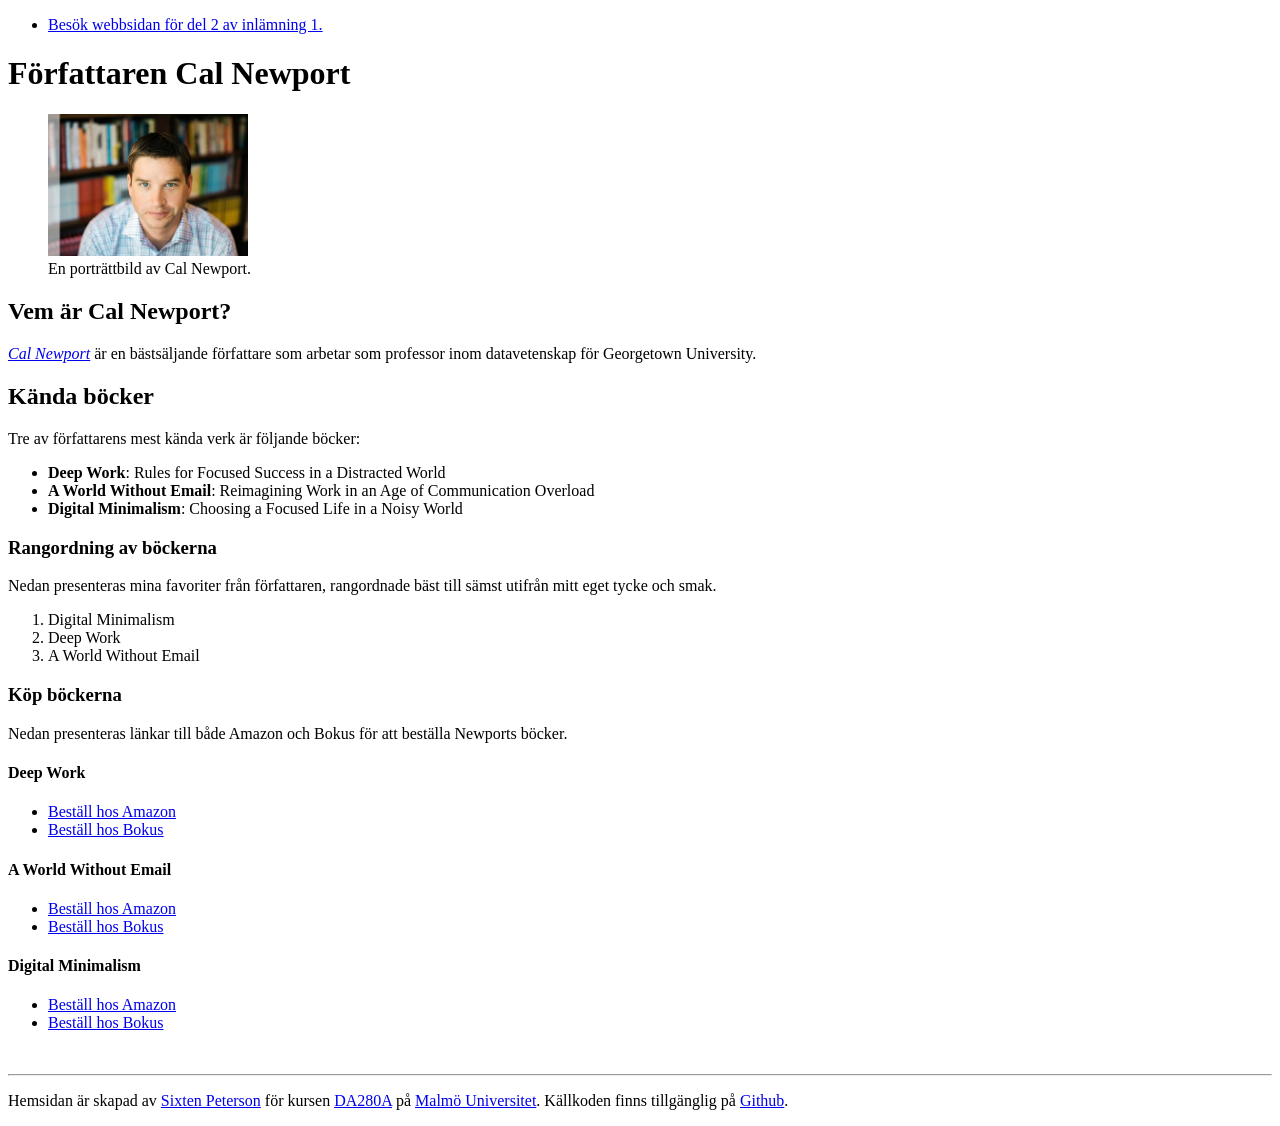
<file: Graded assignments/Assignment_1/index.html>
<!doctype html>
<html lang="sv"> <!-- Sätter språket till svenska för webbsidan, dels för validatorn och dels för tillgängligheten -->
    <head>
        <meta charset="UTF-8"> <!-- Specificerar kodningen till UTF-8, vilket ger stöd för bokstäver såsom Å, Ä, Ö och andra tecken.-->
        <meta name="viewport" content="width=device-width, initial-scale=1"> <!-- Här för responsivitet -->
        <title>DA280A - Inlämning 1, del 1</title> <!-- Specificerar titeln för webbsidan -->
    </head>
    <body>
        <nav id="huvudnavigation"> <!-- Mycket enkelt nav-element i syfte att öka tillgängligheten på webbsidan -->
            <ul> <!-- Simpel unordered list -->
                <li><a href="del2.html">Besök webbsidan för del 2 av inlämning 1.</a></li> <!-- Länk till del två av inlämningsuppgiften -->
            </ul>
        </nav>

        <h1>Författaren Cal Newport</h1> <!-- Webbsidans huvudrubrik, det får bara finnas ett h1-element -->
        <figure> <!-- Jag valde att nyttja figure-elementet för att lägga till en bildtext då det ökar tillgängligheten på webbsidan. -->
            <img width="200" src="assets/images/cal_newport.jpg" alt="Cal Newport ser dig djupt in i själen, bakom honom skymtas en bokhylla fylld med böcker."> <!-- Även om det inte är det bästa värdet på alt-attributet ökar det tillgängligheten. Width-attributet har fått ett värde för att minska på storleken av bilden. -->
            <figcaption>En porträttbild av Cal Newport.</figcaption> <!-- Bildtext -->
        </figure>

        <h2>Vem är Cal Newport?</h2> <!-- Underrubrik -->
        <p><a href="https://calnewport.com/"><em>Cal Newport</em></a> är en bästsäljande författare som arbetar som professor inom datavetenskap för Georgetown University.</p> <!-- Kort beskrivning av författaren -->

        <h2>Kända böcker</h2> <!-- Underrubrik -->
        <!-- Nedan listas några av författarens populära verk, där boktiteln är på engelska justeras lang-attributet med ett värde på "en" för ökad tillgänglighet. -->
        <p>Tre av författarens mest kända verk är följande böcker:</p>
        <ul>
            <li lang="en"><strong>Deep Work</strong>: Rules for Focused Success in a Distracted World</li>
            <li lang="en"><strong>A World Without Email</strong>: Reimagining Work in an Age of Communication Overload</li>
            <li lang="en"><strong>Digital Minimalism</strong>: Choosing a Focused Life in a Noisy World</li>
        </ul>

        <h3>Rangordning av böckerna</h3> <!-- Djupare nivå av underrubrik. -->
        <!-- Nedan presenteras min rangordning ab böckerna med hjälp av en ordered list för att tydligt visa vilken position böckerna hamnar på. Även här justeras lang-attributet. -->
        <p>Nedan presenteras mina favoriter från författaren, rangordnade bäst till sämst utifrån mitt eget tycke och smak.</p>
        <ol>
            <li><span lang="en">Digital Minimalism</span></li>
            <li><span lang="en">Deep Work</span></li>
            <li><span lang="en">A World Without Email</span></li>
        </ol>

        <h3>Köp böckerna</h3> <!-- Ytterligare en djupare nivå av underrubrik. -->
        <p>Nedan presenteras länkar till både Amazon och Bokus för att beställa Newports böcker.</p>

        <h4 lang="en">Deep Work</h4> <!-- Samma princip som den tidigare koden. -->
        <ul>
            <li><a href="https://www.amazon.se/-/en/Deep-Work-Focused-Success-Distracted/dp/0349411905">Beställ hos Amazon</a></li>
            <li><a href="https://www.bokus.com/bok/9780349411903/deep-work/">Beställ hos Bokus</a></li>
        </ul>

        <h4 lang="en">A World Without Email</h4>
        <ul>
            <li><a href="https://www.amazon.se/-/en/World-Without-Email-Reimagining-Communication/dp/0593332601">Beställ hos Amazon</a></li>
            <li><a href="https://www.bokus.com/bok/9780241341414/world-without-email/">Beställ hos Bokus</a></li>
        </ul>

        <h4 lang="en">Digital Minimalism</h4>
        <ul>
            <li><a href="https://www.amazon.se/-/en/Digital-Minimalism-Choosing-Focused-Noisy/dp/0241453577">Beställ hos Amazon</a></li>
            <li><a href="https://www.bokus.com/bok/9780241453575/digital-minimalism/">Beställ hos Bokus</a></li>
        </ul>

        <!-- En enkel footer -->
        <br> <!-- Lite white space utan att använda CSS -->
        <hr> <!-- Drar ett streck mellan innehåll, bör kanske egentligen göras med CSS då det enbart är i dekorativt syfte - men det får vänta tills CSS introduceras i kursen -->
        <footer>
            <p>Hemsidan är skapad av <a href="https://snicon.rip">Sixten Peterson</a> för kursen <a href="https://mau.se/sok-utbildning/kurser/DA280A">DA280A</a> på
                <a href="https://mau.se/">Malmö Universitet</a>. Källkoden finns tillgänglig på <a href="https://github.com/Snicon/DA280A_Web-Development-I">Github</a>.</p>
        </footer>
    </body>
</html>
</file>
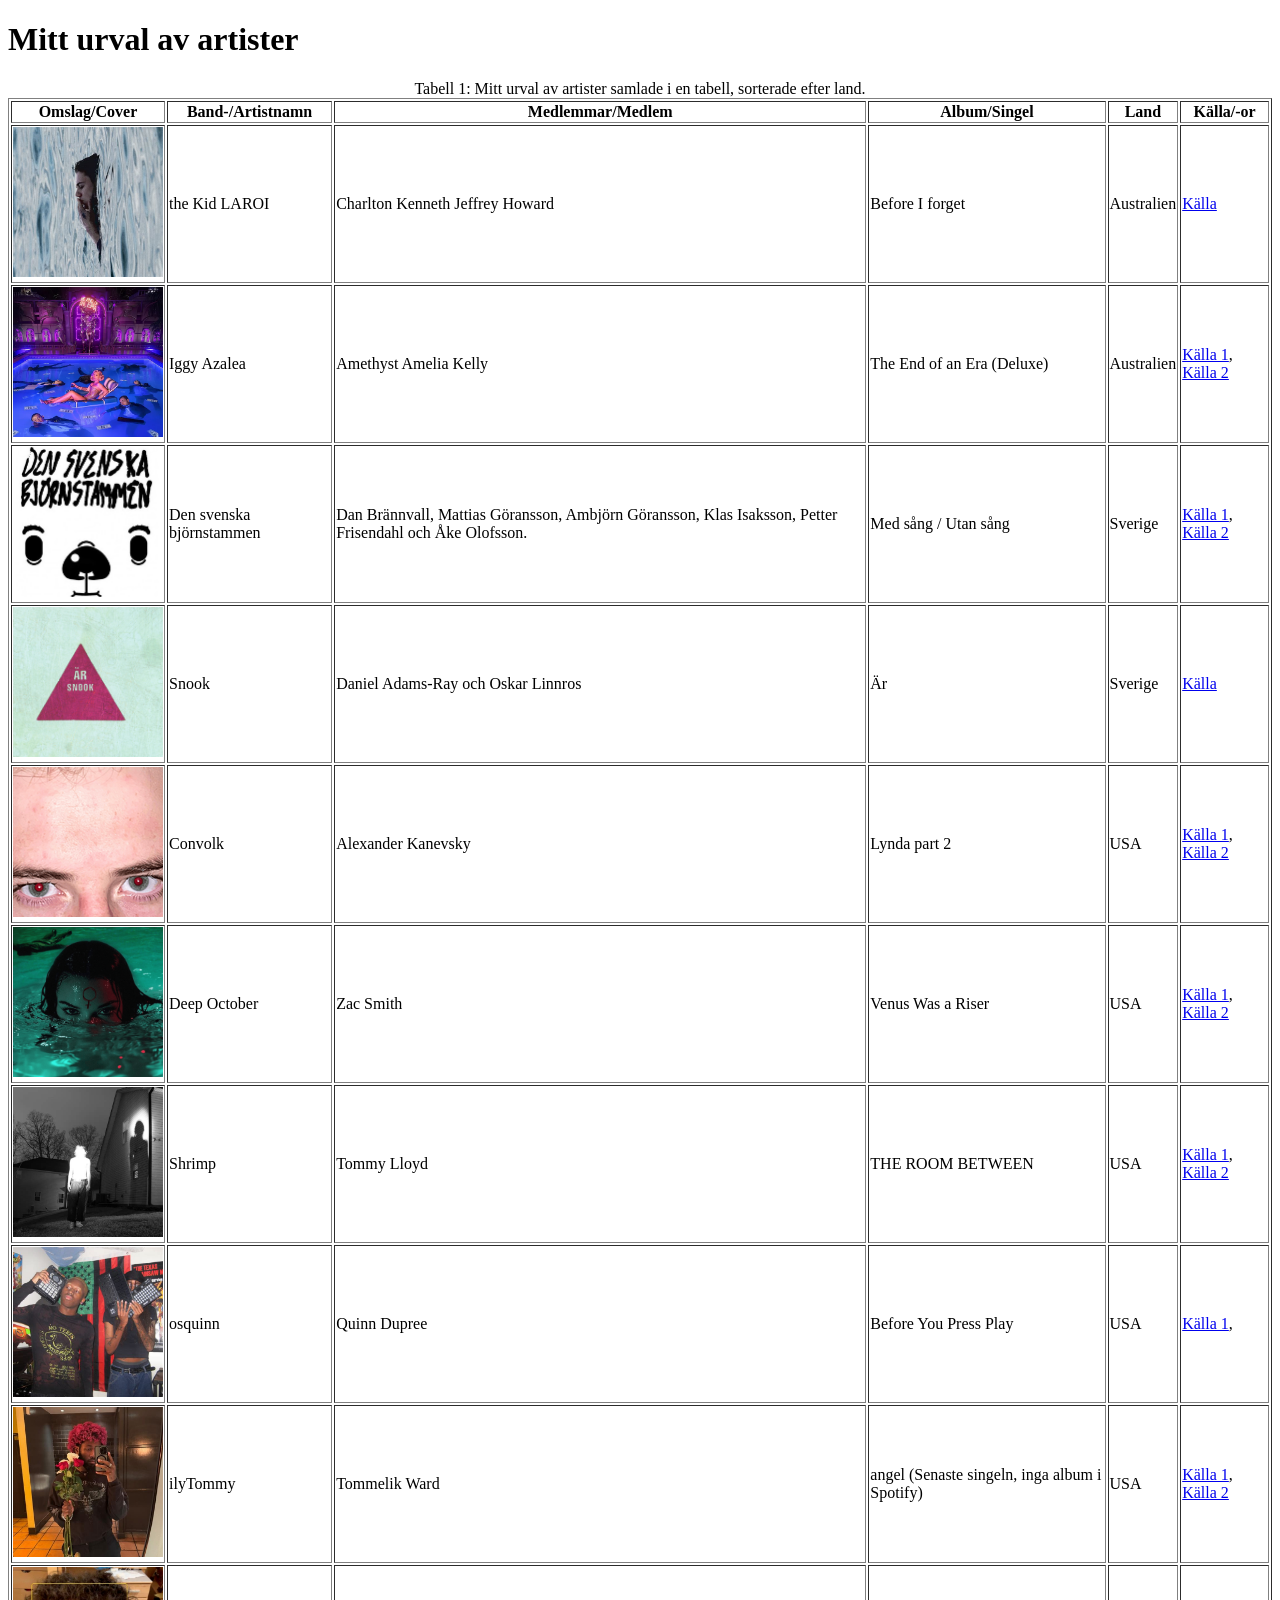
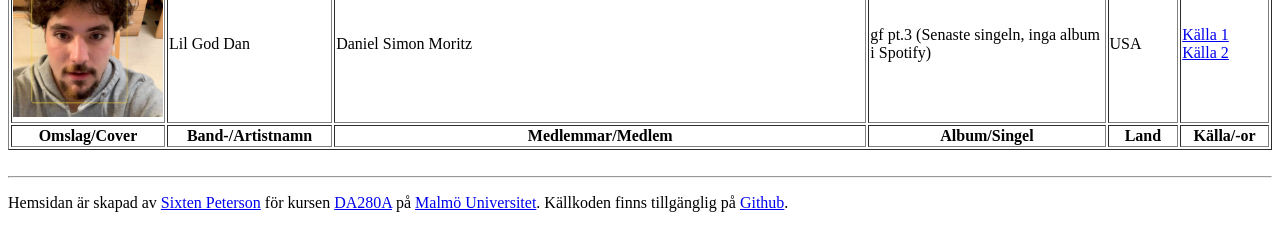
<file: Graded assignments/Assignment_2/index.html>
<!DOCTYPE html>
<html lang="sv"> <!-- Sätter språket till svenska för webbsidan, dels för validatorn och dels för tillgängligheten -->
    <head>
        <meta charset="UTF-8"> <!-- Specificerar kodningen till UTF-8, vilket ger stöd för bokstäver såsom Å, Ä, Ö och andra tecken.-->
        <meta name="viewport" content="width=device-width, initial-scale=1"> <!-- Här för responsivitet -->
        <title>DA280A - Inlämning 2</title> <!-- Specificerar titeln för webbsidan -->
    </head>
    <body>
        <h1>Mitt urval av artister</h1> <!-- Sidans huvudrubrik -->

        <table border="1"> <!-- Sätter border, deprecated men använder inte någon CSS eftersom vi inte gått igenom det ännu. Ger en varning i validatorn men ses icke som ett fel, hoppas det är okej i rättningen då jag inte förstår hur vi ska uppnå resultatet i exempelbilden utan border-attributet eller CSS (som vi ännu inte gått igenom). -->
            <caption> <!-- Tabellcaption, beskriver tabellen mycket kort. -->
                Tabell 1: Mitt urval av artister samlade i en tabell, sorterade efter land.
            </caption>
            <thead> <!-- Tabellhuvud -->
                <tr> <!-- Tabellrad -->
                    <th>Omslag/Cover</th> <!-- Tabellhuvudcell, till följd av att den ligger innanför ett tr-element som ligger innanför ett thead-element hamnar denna cell i en rad i tabellhuvudet -->
                    <th>Band-/Artistnamn</th>
                    <th>Medlemmar/Medlem</th>
                    <th>Album/Singel</th>
                    <th>Land</th>
                    <th>Källa/-or</th>
                </tr> <!-- Stänger tabellrad -->
            </thead> <!-- Stänger tabellhuvud -->
            <tbody> <!-- Här börjar "kroppen" på tabellen, alla rader (tr-element) innanför detta element blir alltså en rad i tabellen-->
                <tr> <!-- Tabellrad -->
                    <td> <!-- Tabelldatacell -->
                        <img width="150" src="assets/images/before_i_forget.jpg" alt="Omslagsbild där ett ansikte sticker upp ovanför en vattenyta."> <!-- Omslagsbild/Cover -->
                    </td> <!-- Stänger tabelldatacell -->
                    <td>the Kid LAROI</td> <!-- Artistnamn -->
                    <td>Charlton Kenneth Jeffrey Howard</td> <!-- Medlemmar/Medlem (artistens riktiga namn) -->
                    <td>Before I forget</td> <!-- Album -->
                    <td>Australien</td> <!-- Land -->
                    <td>
                        <a href="https://en.wikipedia.org/wiki/The_Kid_Laroi">Källa</a> <!-- Källa i form av en eller flera länkar -->
                    </td>
                </tr> <!-- Stänger tabellrad -->
                <tr> <!-- Samma princip gäller för övriga tabellrader i kroppen, för referens se kommentarerna i första tabellraden i tabellkroppen. -->
                    <td><img width="150" src="assets/images/the_end_of_an_era_deluxe.jpg" alt="Omslagsbild där artisten Iggy Azalea sitter i en flytstol mitt i en pool."></td>
                    <td>Iggy Azalea</td>
                    <td>Amethyst Amelia Kelly</td>
                    <td>The End of an Era (Deluxe)</td>
                    <td>Australien</td>
                    <td>
                        <p>
                            <a href="https://open.spotify.com/artist/5yG7ZAZafVaAlMTeBybKAL?si=CCg-rvGjQMevq9-20qW3Aw">Källa 1</a>,
                            <a href="https://sv.wikipedia.org/wiki/Iggy_Azalea">Källa 2</a>
                        </p>
                    </td>
                </tr>
                <tr> <!-- Samma princip gäller för övriga tabellrader i kroppen, för referens se kommentarerna i första tabellraden i tabellkroppen. -->
                    <td><img width="150" src="assets/images/den_svenska_bjornstammen.jpg" alt="Svartvit omslagsbild bestående av en björns nos, mun och ögon."></td>
                    <td>Den svenska björnstammen</td>
                    <td>Dan Brännvall, Mattias Göransson, Ambjörn Göransson, Klas Isaksson, Petter Frisendahl och Åke Olofsson.</td>
                    <td>Med sång / Utan sång</td>
                    <td>Sverige</td>
                    <td>
                        <p>
                            <a href="https://sv.wikipedia.org/wiki/Den_Svenska_Bj%C3%B6rnstammen">Källa 1</a>,
                            <a href="https://open.spotify.com/artist/0NyrvUybTePmsuED5vZi4G?si=L-iPP_-mSQGHDAu_snZyIw">Källa 2</a>
                        </p>
                    </td>
                </tr>
                <tr> <!-- Samma princip gäller för övriga tabellrader i kroppen, för referens se kommentarerna i första tabellraden i tabellkroppen. -->
                    <td><img width="150" src="assets/images/ar_snook.gif" alt="Omslagsbild bestående av vit texturerad bakgrund med en rosa pyramid i mitten. I pyramiden står texten 'ÄR SNOOK'."></td>
                    <td>Snook</td>
                    <td>Daniel Adams-Ray och Oskar Linnros</td>
                    <td>Är</td>
                    <td>Sverige</td>
                    <td><a href="https://open.spotify.com/artist/79tTZzeIjEwOE6JMHG5eBS?si=yoSX_XGcT-iPynM7OJBm3A">Källa</a></td>
                </tr>
                <tr> <!-- Samma princip gäller för övriga tabellrader i kroppen, för referens se kommentarerna i första tabellraden i tabellkroppen. -->
                    <td><img width="150" src="assets/images/lynda_part2.png" alt="Omslagsbild där artisten Convolk visar sin panna samt röda pupiller och blå ögon."></td>
                    <td>Convolk</td>
                    <td>Alexander Kanevsky</td>
                    <td>Lynda part 2</td>
                    <td>USA</td>
                    <td>
                        <p>
                            <a href="https://genius.com/11258683">Källa 1</a>,
                            <a href="https://open.spotify.com/artist/3ddT1Q3KQAm1G7UcIfz5KJ?si=I0P9_Uo9QCeVaDwjhUyQuw">Källa 2</a>
                        </p>
                    </td>
                </tr>
                <tr> <!-- Samma princip gäller för övriga tabellrader i kroppen, för referens se kommentarerna i första tabellraden i tabellkroppen. -->
                    <td><img width="150" src="assets/images/venus_was_a_riser.jpg" alt="Omslagsbild, i mitten av bilden sticker ett kvinnligt huvud upp över en vattenyta, i bakgrunden skymtas en livlös kropp med magen och ansiktet ner i vattnet."></td>
                    <td>Deep October</td>
                    <td>Zac Smith</td>
                    <td>Venus Was a Riser</td>
                    <td>USA</td>
                    <td>
                        <p>
                            <a href="https://genius.com/14445733">Källa 1</a>,
                            <a href="https://open.spotify.com/artist/0nYshUSXrbGoxvSDo03JMc?si=dl5ITSDMSLiJkqknd_eAzA">Källa 2</a>
                        </p>
                    </td>
                </tr>
                <tr> <!-- Samma princip gäller för övriga tabellrader i kroppen, för referens se kommentarerna i första tabellraden i tabellkroppen. -->
                    <td><img width="150" src="assets/images/the_room_between.gif" alt="Svartvit omslagsbild, i mitten av bilden står en man i bar överkropp. En strålkastare riktad mot mannen skapar en skugga mot en husvägg till höger om mannen."></td>
                    <td>Shrimp</td>
                    <td>Tommy Lloyd</td>
                    <td>THE ROOM BETWEEN</td>
                    <td>USA</td>
                    <td>
                        <p>
                            <a href="https://undergroundunderdogs.com/2019/07/06/shrimp-artist-profile/">Källa 1</a>,
                            <a href="https://open.spotify.com/artist/53WWphw1pE9SBpsjRgU9tC?si=83zi7WJFTB6a2qBH0wep_g">Källa 2</a>
                        </p>
                    </td>
                </tr>
                <tr> <!-- Samma princip gäller för övriga tabellrader i kroppen, för referens se kommentarerna i första tabellraden i tabellkroppen. -->
                    <td><img width="150" src="assets/images/before_you_press_play.png" alt="Omslagsbild där artisterna FearDorian och osquinn poserar med vad som ser ut att vara mixerbord eller liknande."></td>
                    <td>osquinn</td>
                    <td>Quinn Dupree</td>
                    <td>Before You Press Play</td>
                    <td>USA</td>
                    <td>
                        <p>
                            <a href="https://en.wikipedia.org/wiki/Quinn_(musician)">Källa 1</a>,

                        </p>
                    </td>
                </tr>
                <tr> <!-- Samma princip gäller för övriga tabellrader i kroppen, för referens se kommentarerna i första tabellraden i tabellkroppen. -->
                    <td><img width="150" src="assets/images/ilytommy.jpg" alt="Spegelbild där artisten ilyTommy håller i en bukett vita och röda rosor."></td>
                    <td>ilyTommy</td>
                    <td>Tommelik Ward</td>
                    <td>angel (Senaste singeln, inga album i Spotify)</td>
                    <td>USA</td>
                    <td>
                        <a href="https://wiki-en.org/ilytommy-10-facts-to-know-about/">Källa 1</a>,
                        <a href="https://open.spotify.com/artist/2QpNu8tDPv9n7oY34J1TtN?si=puZmFaxVR3qu-G2EoDEU4g">Källa 2</a>
                    </td>
                </tr>
                <tr> <!-- Samma princip gäller för övriga tabellrader i kroppen, för referens se kommentarerna i första tabellraden i tabellkroppen. -->
                    <td><img width="150" src="assets/images/lil_god_dan.png" alt="Selfie av artisten Lil God Dan"></td>
                    <td>Lil God Dan</td>
                    <td>Daniel Simon Moritz</td>
                    <td>gf pt.3 (Senaste singeln, inga album i Spotify)</td>
                    <td>USA</td>
                    <td>
                        <a href="https://genius.com/artists/Lil-god-dan">Källa 1</a>
                        <a href="https://open.spotify.com/artist/20kAERGCnqfyGydzop8bfg?si=8dNmali-SCyqBwRJKXpH9A">Källa 2</a>
                    </td>
                </tr>
            </tbody> <!-- Stänger tabellkropp -->
            <tfoot> <!-- Tabellfot -->
                <tr> <!-- Tabellrad -->
                    <th>Omslag/Cover</th> <!-- Tabellcell, till följd av att den ligger innanför ett tr-element som ligger innanför ett tfoot-element hamnar denna cell i en rad i tabellfoten -->
                    <th>Band-/Artistnamn</th>
                    <th>Medlemmar/Medlem</th>
                    <th>Album/Singel</th>
                    <th>Land</th>
                    <th>Källa/-or</th>
                </tr> <!-- Stänger tabellrad -->
            </tfoot> <!-- Stänger tabellfot -->
        </table> <!-- Stänger tabellen -->

        <!-- En enkel footer -->
        <br> <!-- Lite white space utan att använda CSS -->
        <hr> <!-- Drar ett streck mellan innehåll, bör kanske egentligen göras med CSS då det enbart är i dekorativt syfte - men det får vänta tills CSS introduceras i kursen -->
        <footer>
            <p>Hemsidan är skapad av <a href="https://snicon.rip">Sixten Peterson</a> för kursen <a href="https://mau.se/sok-utbildning/kurser/DA280A">DA280A</a> på
                <a href="https://mau.se/">Malmö Universitet</a>. Källkoden finns tillgänglig på <a href="https://github.com/Snicon/DA280A_Web-Development-I">Github</a>.</p>
        </footer>
    </body>
</html>
</file>
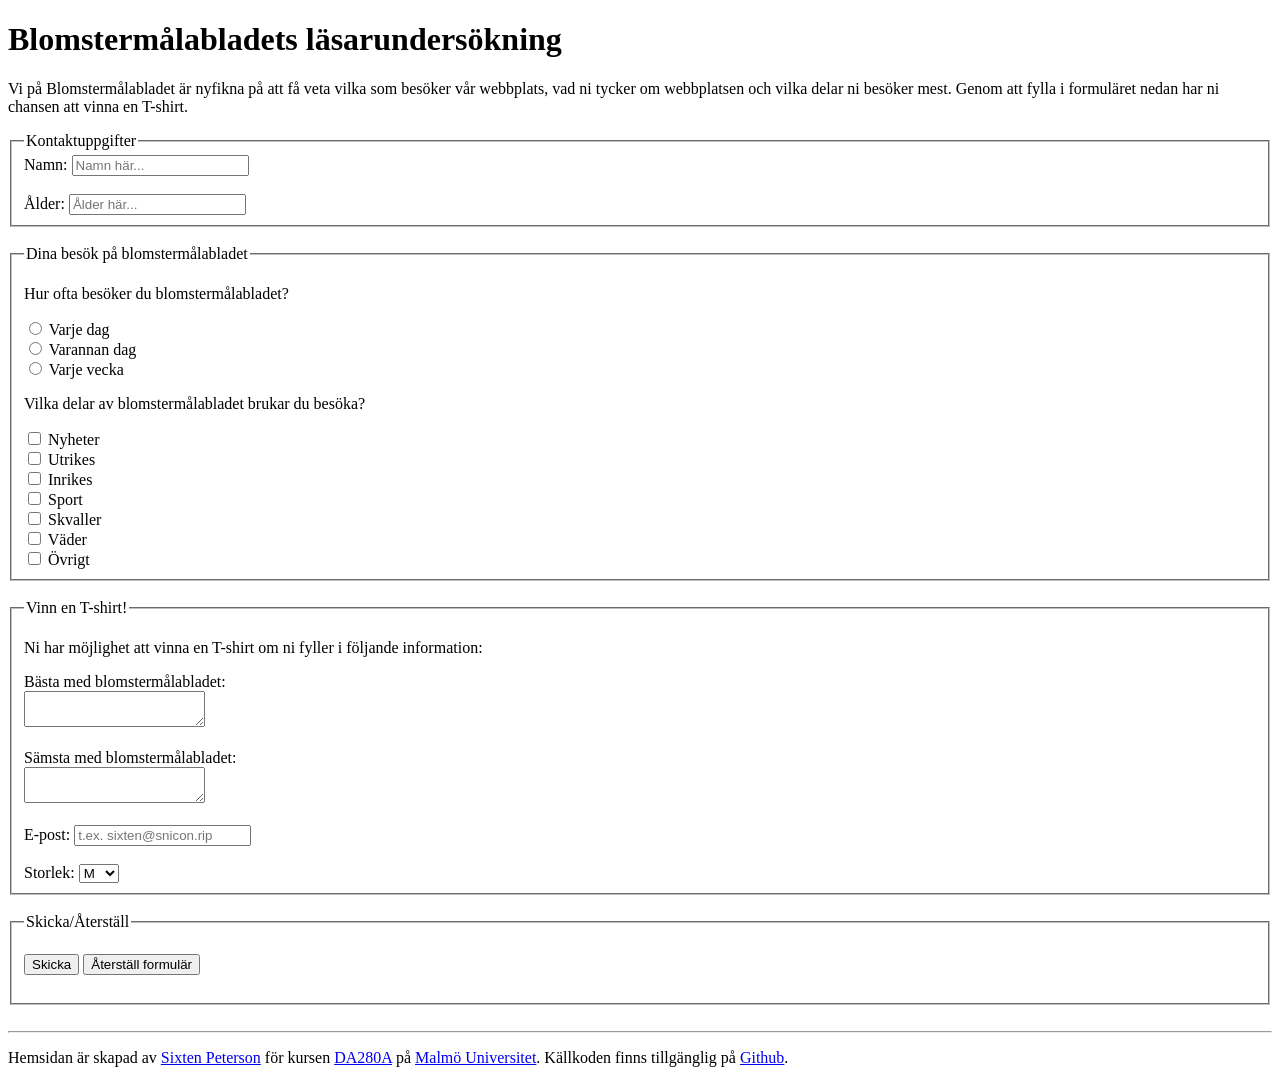
<file: Graded assignments/Assignment_3/index.html>
<!--
Kod och kommentarer författade av Sixten Peterson, 2026-02-26.

Angående hänvisning till sidor:
Alla hänvisningar till sidor utan boknamn görs till kursboken "HTML och CSS-boken" av Rolf Staflin (den andra tryckningen av sjunde omarbetade upplagan).
Vid något/några tillfällen hänvisas även till "HTML & CSS - design and build websites" av Jon Duckett (en personlig favorit om HTML och CSS från min bokhylla. Vid dessa tillfällen står såväl boknamn som författare efter sidnumret.

Kort om kommentarer:
Vissa element har inte kommenterats fullt ut för att slippa upprepning, jag har försökt att istället lägga fokus på att förklara vad elementen gör och hur de fungerar när de dyker upp för första gången.
-->
<!DOCTYPE html>
<html lang="sv"> <!-- Sätter språket till svenska för webbsidan, dels för validatorn och dels för tillgängligheten -->
    <head>
        <meta charset="UTF-8"> <!-- Specificerar kodningen till UTF-8, vilket ger stöd för bokstäver såsom Å, Ä, Ö och andra tecken.-->
        <meta name="viewport" content="width=device-width, initial-scale=1"> <!-- Här för responsivitet -->
        <title>DA280A - Inlämning 3</title> <!-- Specificerar titeln för webbsidan -->
    </head>
    <body>
        <h1>Blomstermålabladets läsarundersökning</h1> <!-- Sidans huvudrubrik -->
        <p>Vi på Blomstermålabladet är nyfikna på att få veta vilka som besöker vår webbplats, vad ni tycker om webbplatsen och vilka delar ni besöker mest. Genom att fylla i formuläret nedan har ni chansen att vinna en T-shirt.</p> <!-- Kort beskrivande text till formuläret. -->

        <form action="http://webshare.mah.se/tszagh/response.php" method="get"> <!-- Formulär med metod "get", attributet hade kunnat lämnas tomt då det förvalt (s.246 HTML och CSS-boken) men specificeras för tydlighetens skull. Mycket kort gör get att innehållet från formuläret blir synligt i URL:n vid "submit" (s.307-308). Actionattributet specificerar vilken webbadress som anropas när användaren skickat sitt formulär (s.246) -->
            <fieldset> <!-- Grupperar alla fält och "etiketter"/labels som har med kontaktuppgifter att göra (s.267) -->
                <legend>Kontaktuppgifter</legend> <!-- Ger en rubrik till grupperingen (s.267) -->
                <label for="name">Namn:</label> <!-- Genom att specificera for-attributet med samma sträng som specificerats som id i ett annat element kan etiketten hänvisa till input-elementet nedan utan "nästla" det i sig. (s. 266) -->
                <input type="text" name="name" id="name" required placeholder="Namn här..."><br><br> <!-- Då type="text" innebär att ett textfält skapas, name-attributet ger ett namn till elementet som används när formuläret skickas till servern (s.249). id-attributet används av label-elemenetent ovan, och required gör att värdet är obligatoriskt (går inte att skicka formuläret utan att fylla i) (s.298). Placeholder låter attributvärdet agera platshållare, när besökaren börjar skriva ett värde försvinner platshållaren (s.168 HTML & CSS, Jon Duckett.-->

                <label for="age">Ålder:</label>
                <input type="number" name="age" id="age" required placeholder="Ålder här..."> <!-- Attributvärdet "number" gör att besökaren bara kan fylla i nummer. Attributet step har attributvärdet "1" förvalt även om attributet inte specificeras, således måste talet som matas in vara ett heltal - vilket passar bra för ålder då vi inte bryr oss om besökaren precis fyllt 18 eller är 18 och ett halvt. (s.281-283) -->
            </fieldset>

            <br> <!-- För lite finare grafisk utformning nyttjas br-elementet för lite extra white space -->

            <fieldset> <!-- Grupperar alla fält och "etiketter"/labels som har med besöken på blomstermålabladet att göra (s.267) -->
                <legend>Dina besök på blomstermålabladet</legend>
                <p>Hur ofta besöker du blomstermålabladet?</p>
                <input type="radio" name="visit_frequency" id="visit_frequency_daily" value="daily" required> <!-- När attributvärdet är "radio" för attributet type blir input-elementet en radioknapp, enbart ett av elementen med samma värde i name-attributet kan vara vald åt gången (s.255). Förutsatt att alla radio buttons har samma namn i name-attributet räcker det att bara skriva required i en av dessa, men i syfte att undvika förvirring rekommenderas att required används i alla radioknappar. (Dessutom lättare att på så vis se om man råkat skriva fel namn i ett av elementen) -->
                <label for="visit_frequency_daily">Varje dag</label><br>
                <input type="radio" name="visit_frequency" id="visit_frequency_every_other_day" value="weekly" required> <!-- Samma princip som tidigare radioknapp, sparar dig massa copy+paste kommentarer framöver.-->
                <label for="visit_frequency_every_other_day">Varannan dag</label><br>
                <input type="radio" name="visit_frequency" id="visit_frequency_weekly" value="weekly" required>
                <label for="visit_frequency_weekly">Varje vecka</label><br>

                <p>Vilka delar av blomstermålabladet brukar du besöka?</p>
                <input type="checkbox" name="pages" id="pages_news" value="pages_news"> <!-- Attributvärdet "checkbox" skapar en input som är ganska lik radioknappen, men med dessa rutor kan flera olika rutor väljas samtidigt. (s.254) -->
                <label for="pages_news">Nyheter</label><br>
                <input type="checkbox" name="pages" id="pages_foreign" value="pages_foreign">
                <label for="pages_foreign">Utrikes</label><br>
                <input type="checkbox" name="pages" id="pages_domestic" value="pages_domestic">
                <label for="pages_domestic">Inrikes</label><br>
                <input type="checkbox" name="pages" id="pages_sport" value="pages_sport">
                <label for="pages_sport">Sport</label><br>
                <input type="checkbox" name="pages" id="pages_gossip" value="pages_gossip">
                <label for="pages_gossip">Skvaller</label><br>
                <input type="checkbox" name="pages" id="pages_weather" value="pages_weather">
                <label for="pages_weather">Väder</label><br>
                <input type="checkbox" name="pages" id="pages_other" value="pages_other">
                <label for="pages_other">Övrigt</label><br>
            </fieldset>

            <br> <!-- För lite finare grafisk utformning nyttjas br-elementet för lite extra white space -->

            <fieldset> <!-- Grupperar alla fält och "etiketter"/labels som har att göra med att vinna en T-shirt (s.267) -->
                <legend>Vinn en T-shirt!</legend>

                <p>Ni har möjlighet att vinna en T-shirt om ni fyller i följande information:</p>

                <label for="pros">Bästa med blomstermålabladet:</label><br>
                <textarea name="pros" id="pros"></textarea> <!-- Likt en input med type="text" men med stöd för flera rader, och såldes bättre för längre text. Jag har valt att inte justera storleken på textrutan med attributen "cols" och "rows" men möjligheten finns där. (s. 260-261)-->

                <br><br> <!-- Det ska bli skönt att snart kunna få använda sig av css så att en slipper alla dessa tråkiga br-element -->

                <label for="cons">Sämsta med blomstermålabladet:</label><br>
                <textarea name="cons" id="cons"></textarea>

                <br><br>

                <label for="e-mail">E-post:</label>
                <input type="email" name="e-mail" id="e-mail" placeholder="t.ex. sixten@snicon.rip"><br><br>

                <label for="size">Storlek:</label>
                <select name="size" id="size"> <!-- Lite likt radioknapparna i och med att en bara kan välja ett värde (då attributet "multiple" inte är specificerat) men nu i form av en dropdownlista istället. (s.261) -->
                    <option value="xs">XS</option><!-- Ett av de olika alternativen i dropdownlistan, då värdet är specificerat skickas värdet till servern när formuläret skickas. Hade värdet inte varit specificerat hade texten mellan den öppnande och stängande taggen agerat värde. (s.262-263) -->
                    <option value="s">S</option>
                    <option value="m" selected>M</option> <!-- selected-attributet gör alternativet förvalt (s.262). M är förvalt till följd av kraven i uppgiftsbeskrivningen. -->
                    <option value="l">L</option>
                    <option value="xl">XL</option>
                </select>
            </fieldset>

            <br> <!-- För finare white space -->

            <fieldset> <!-- Grupperar skicka- och återställ-fälten (s.267) -->
                <legend>Skicka/Återställ</legend>

                <br>
                <button type="submit" name="submit" value="submit">Skicka</button> <!-- Typen "submit" innebär att när knappen klickas skickas formuläret till servern (genom URL:n i attributvärdet för attributet action) (s.251-252). -->
                <button type="reset" name="reset">Återställ formulär</button> <!-- type="reset" gör att formuläret återställs utan att skicka data till servern (s.253) -->
                <br><br>
            </fieldset>
        </form>

        <!-- En enkel footer -->
        <br> <!-- Lite white space utan att använda CSS -->
        <hr> <!-- Drar ett streck mellan innehåll, bör kanske egentligen göras med CSS då det enbart är i dekorativt syfte - men det får vänta tills CSS introduceras i kursen -->
        <footer>
            <p>Hemsidan är skapad av <a href="https://snicon.rip">Sixten Peterson</a> för kursen <a href="https://mau.se/sok-utbildning/kurser/DA280A">DA280A</a> på
                <a href="https://mau.se/">Malmö Universitet</a>. Källkoden finns tillgänglig på <a href="https://github.com/Snicon/DA280A_Web-Development-I">Github</a>.</p>
        </footer>
    </body>
</html>
</file>
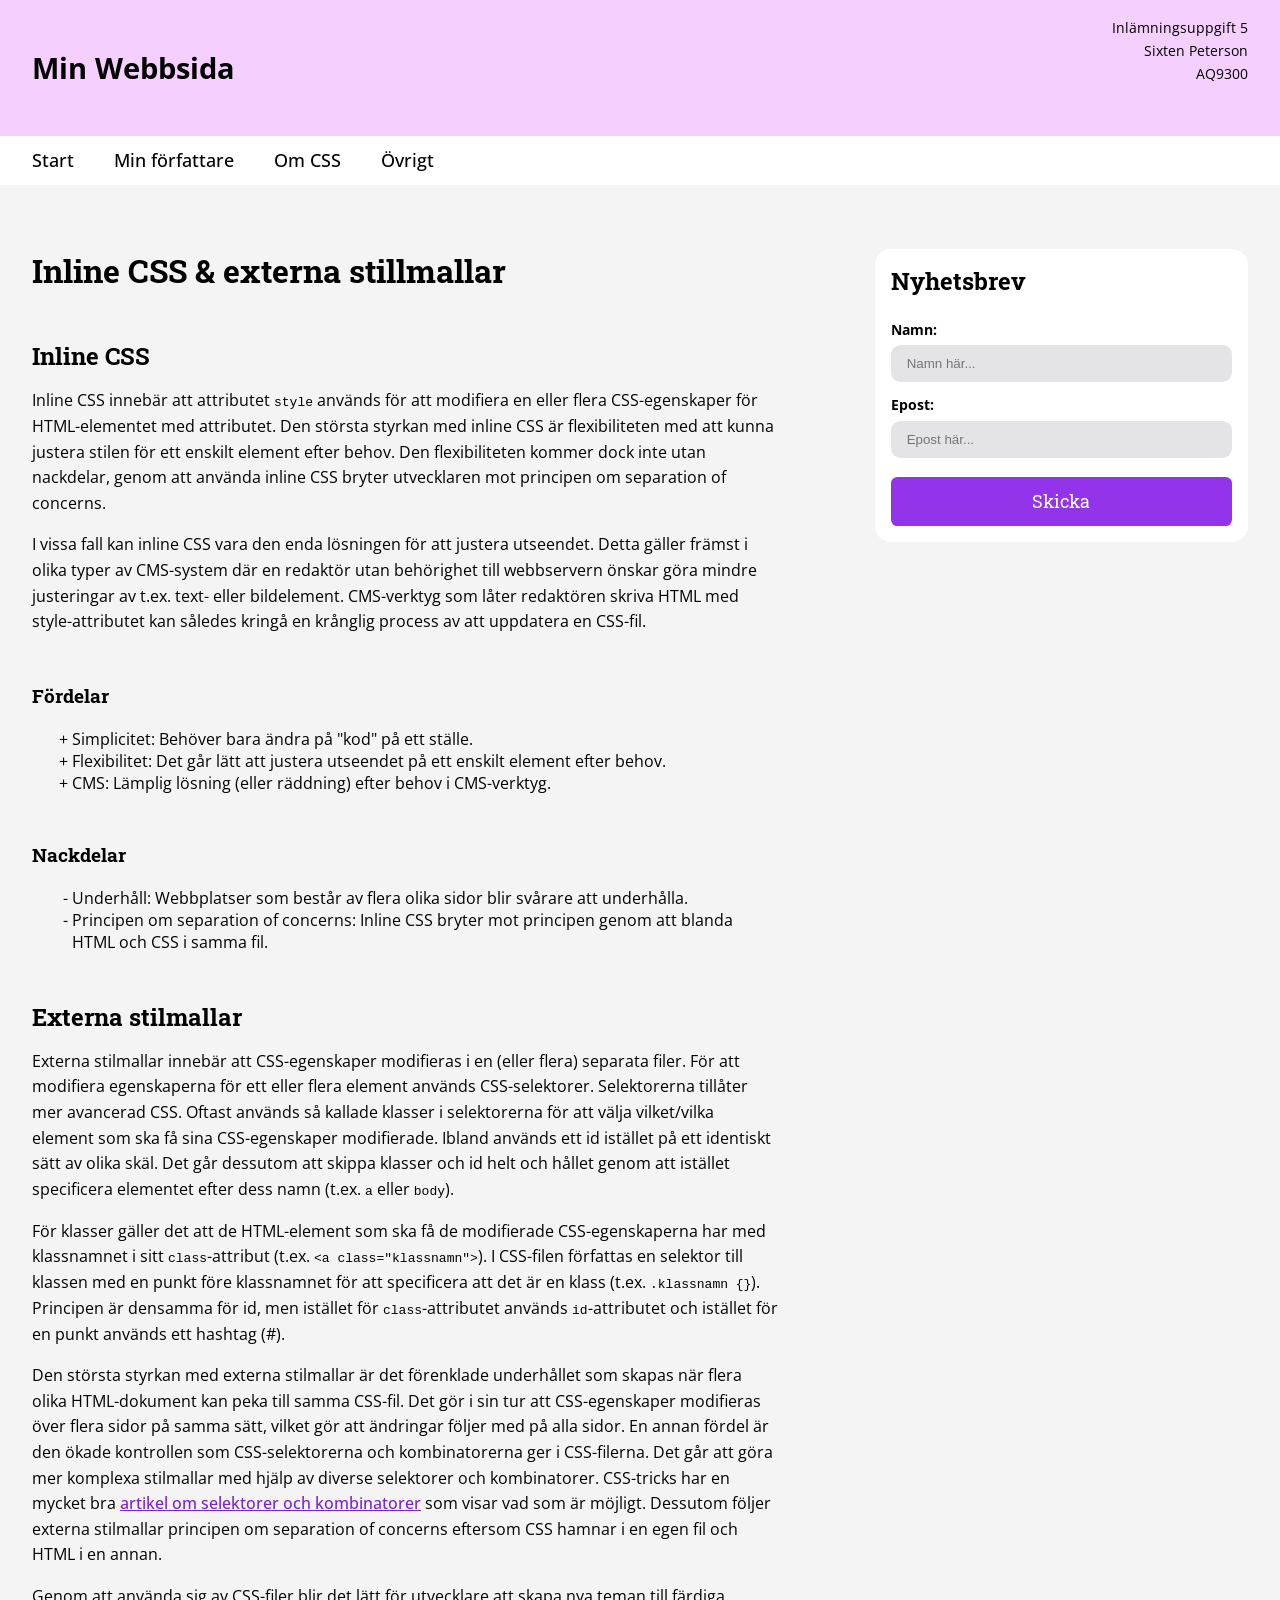
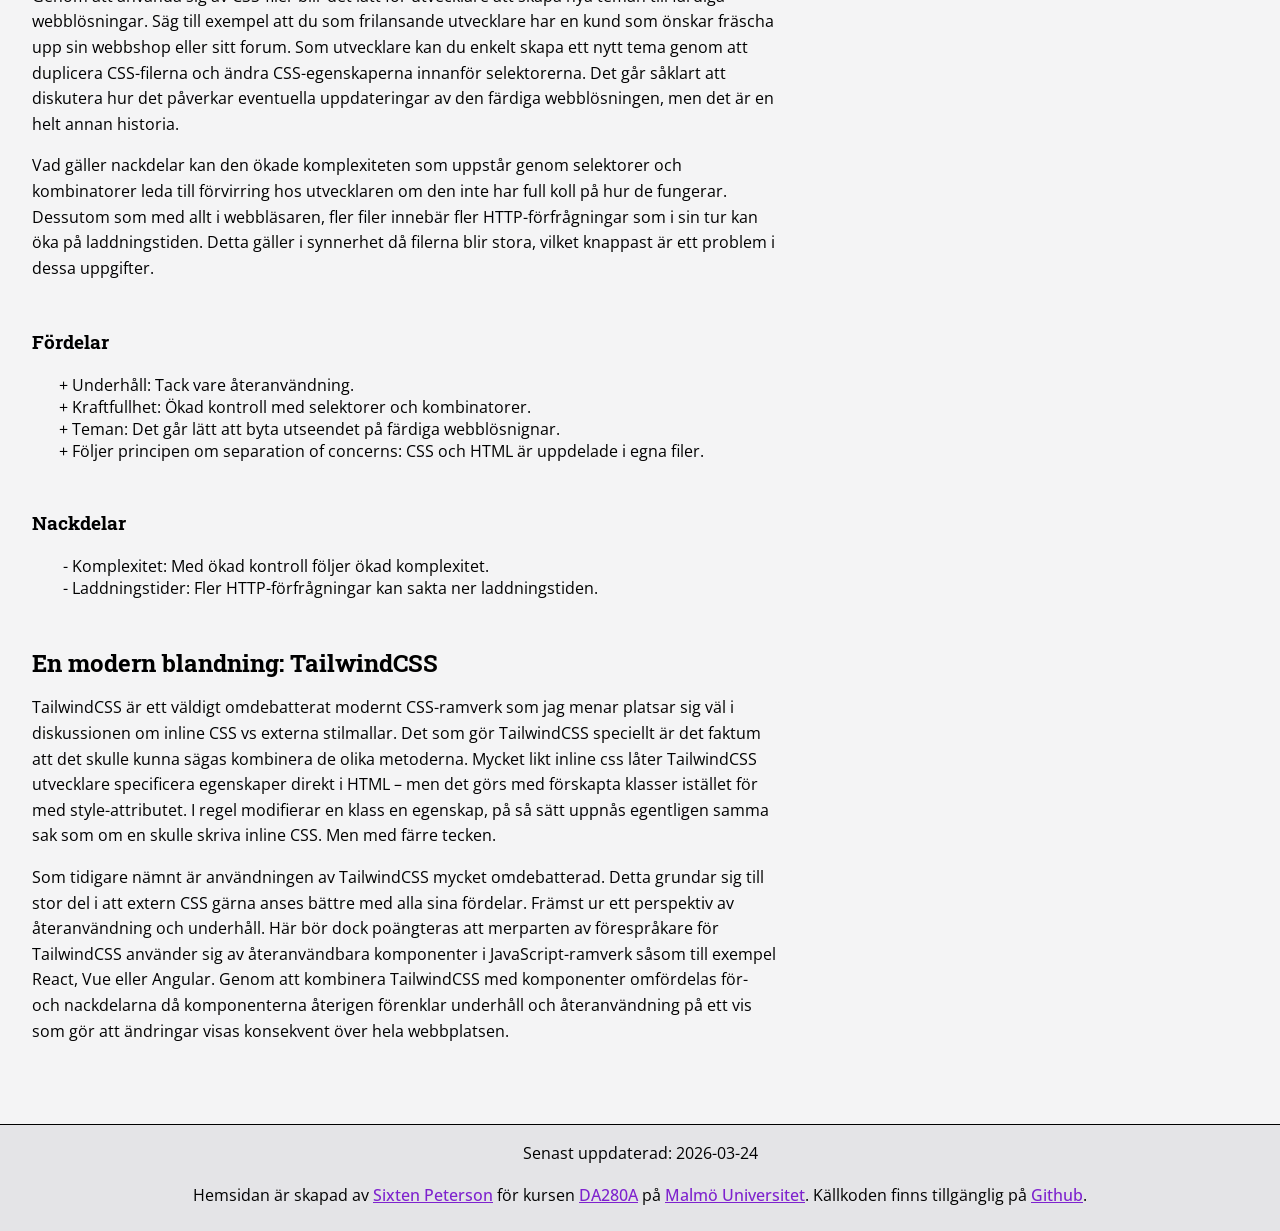
<file: Graded assignments/Assignment_5/index.html>
<!doctype html>
<html lang="sv"> <!-- Sätter språket till svenska för webbsidan, dels för validatorn och dels för tillgängligheten -->
    <head>
        <meta charset="UTF-8"> <!-- Specificerar kodningen till UTF-8, vilket ger stöd för bokstäver såsom Å, Ä, Ö och andra tecken.-->
        <meta name="viewport" content="width=device-width, initial-scale=1"> <!-- Här för responsivitet -->
        <link rel="stylesheet" href="assets/style.css">
        <title>DA280A - Inlämning 5</title> <!-- Specificerar titeln för webbsidan -->

        <link href="https://fonts.googleapis.com/css2?family=Open+Sans:ital,wght@0,300..800;1,300..800&family=Roboto+Slab:wght@100..900&display=swap" rel="stylesheet">
    </head>
    <body>
        <header> <!-- En enkel header lik bildbeskrivningen i uppgiften -->
            <p class="nav-heading">Min Webbsida</p> <!-- Webbsidans namn -->
            <div class="info-container">
                <p>Inlämningsuppgift 5</p>
                <p>Sixten Peterson</p>
                <p>AQ9300</p>
            </div>
        </header>

        <nav> <!-- Navigationselement som länkar vidare till webbplatsens andra sidor. -->
            <ul>
                <li><a href="index.html">Start</a></li>
                <li><a href="min_forfattare.html">Min författare</a></li>
                <li><a href="om_css.html">Om CSS</a></li>
                <li><a href="ovrigt.html">Övrigt</a></li>
            </ul>
        </nav>

        <div class="container container-start"> <!-- Enkel container för elementen, ger lite padding och nyttjar sig av grid -->
            <main> <!-- Nedan följer webbsidans huvudinnehåll som består av en jämförelse mellan InlinceCSS och externa stilmallar-->
                <h1>Inline CSS & externa stillmallar</h1>
                <h2>Inline CSS</h2>
                <p>
                    Inline CSS innebär att attributet <code>style</code> används för att modifiera en eller flera
                    CSS-egenskaper för HTML-elementet med attributet. Den största styrkan med inline CSS är
                    flexibiliteten med att kunna justera stilen för ett enskilt element efter behov. Den flexibiliteten
                    kommer dock inte utan nackdelar, genom att använda inline CSS bryter utvecklaren mot principen om
                    separation of concerns.
                </p>
                <p>
                    I vissa fall kan inline CSS vara den enda lösningen för att justera
                    utseendet. Detta gäller främst i olika typer av CMS-system där en redaktör utan behörighet till
                    webbservern önskar göra mindre justeringar av t.ex. text- eller bildelement. CMS-verktyg som låter
                    redaktören skriva HTML med style-attributet kan således kringå en krånglig process av att uppdatera
                    en CSS-fil.
                </p>
                <h3>Fördelar</h3>
                <ul class="pros"> <!-- Applicerar en list-style-type med "+ " för att visa att det är något positivt. -->
                    <li>Simplicitet: Behöver bara ändra på "kod" på ett ställe.</li>
                    <li>Flexibilitet: Det går lätt att justera utseendet på ett enskilt element efter behov.</li>
                    <li>CMS: Lämplig lösning (eller räddning) efter behov i CMS-verktyg.</li>
                </ul>

                <h3>Nackdelar</h3>
                <ul class="cons"> <!-- Applicerar en list-style-type med "- " för att visa att det är något negativt. -->
                    <li>Underhåll: Webbplatser som består av flera olika sidor blir svårare att underhålla.</li>
                    <li>Principen om separation of concerns: Inline CSS bryter mot principen genom att blanda HTML och CSS i samma fil.</li>
                </ul>

                <h2>Externa stilmallar</h2>
                <p>
                    Externa stilmallar innebär att CSS-egenskaper modifieras i en (eller flera) separata filer. För att
                    modifiera egenskaperna för ett eller flera element används CSS-selektorer. Selektorerna tillåter mer
                    avancerad CSS. Oftast används så kallade klasser i selektorerna för att välja vilket/vilka element
                    som ska få sina CSS-egenskaper modifierade. Ibland används ett id istället på ett identiskt sätt av
                    olika skäl. Det går dessutom att skippa klasser och id helt och hållet genom att istället
                    specificera elementet efter dess namn (t.ex. <code>a</code> eller <code>body</code>).
                </p>

                <p>
                    För klasser gäller det att de HTML-element som ska få de modifierade CSS-egenskaperna har med
                    klassnamnet i sitt <code>class</code>-attribut (t.ex. <code>&lt;a class="klassnamn"&gt;</code>).
                    I CSS-filen författas en selektor till klassen med en punkt före klassnamnet för att specificera att
                    det är en klass (t.ex. <code>.klassnamn {}</code>). Principen är densamma för id, men istället för
                    <code>class</code>-attributet används <code>id</code>-attributet och istället för en punkt används
                    ett hashtag (#).
                </p>

                <p>
                    Den största styrkan med externa stilmallar är det förenklade underhållet som skapas när flera olika
                    HTML-dokument kan peka till samma CSS-fil. Det gör i sin tur att CSS-egenskaper modifieras över
                    flera sidor på samma sätt, vilket gör att ändringar följer med på alla sidor.
                    En annan fördel är den ökade kontrollen som CSS-selektorerna och kombinatorerna ger i CSS-filerna.
                    Det går att göra mer komplexa stilmallar med hjälp av diverse selektorer och kombinatorer.
                    CSS-tricks har en mycket bra <a href="https://css-tricks.com/css-selectors/">artikel om selektorer
                    och kombinatorer</a> som visar vad som är möjligt. Dessutom följer externa stilmallar principen om
                    separation of concerns eftersom CSS hamnar i en egen fil och HTML i en annan.
                </p>

                <p>
                    Genom att använda sig av CSS-filer blir det lätt för utvecklare att skapa nya teman till färdiga
                    webblösningar. Säg till exempel att du som frilansande utvecklare har en kund som önskar fräscha upp
                    sin webbshop eller sitt forum. Som utvecklare kan du enkelt skapa ett nytt tema genom att duplicera
                    CSS-filerna och ändra CSS-egenskaperna innanför selektorerna. Det går såklart att diskutera hur det
                    påverkar eventuella uppdateringar av den färdiga webblösningen, men det är en helt annan historia.
                </p>

                <p>
                    Vad gäller nackdelar kan den ökade komplexiteten som uppstår genom selektorer och kombinatorer leda
                    till förvirring hos utvecklaren om den inte har full koll på hur de fungerar. Dessutom som med allt
                    i webbläsaren, fler filer innebär fler HTTP-förfrågningar som i sin tur kan öka på laddningstiden.
                    Detta gäller i synnerhet då filerna blir stora, vilket knappast är ett problem i dessa uppgifter.
                </p>

                <h3>Fördelar</h3>
                <ul class="pros">
                    <li>Underhåll: Tack vare återanvändning.</li>
                    <li>Kraftfullhet: Ökad kontroll med selektorer och kombinatorer.</li>
                    <li>Teman: Det går lätt att byta utseendet på färdiga webblösnignar.</li>
                    <li>Följer principen om separation of concerns: CSS och HTML är uppdelade i egna filer.</li>
                </ul>

                <h3>Nackdelar</h3>
                <ul class="cons">
                    <li>Komplexitet: Med ökad kontroll följer ökad komplexitet.</li>
                    <li>Laddningstider: Fler HTTP-förfrågningar kan sakta ner laddningstiden.</li>
                </ul>

                <h2>En modern blandning: TailwindCSS</h2>
                <p>
                    TailwindCSS är ett väldigt omdebatterat modernt CSS-ramverk som jag menar platsar sig väl i
                    diskussionen om inline CSS vs externa stilmallar. Det som gör TailwindCSS speciellt är det faktum
                    att det skulle kunna sägas kombinera de olika metoderna. Mycket likt inline css låter TailwindCSS
                    utvecklare specificera egenskaper direkt i HTML – men det görs med förskapta klasser istället för
                    med style-attributet. I regel modifierar en klass en egenskap, på så sätt uppnås egentligen samma
                    sak som om en skulle skriva inline CSS. Men med färre tecken.
                </p>

                <p>
                    Som tidigare nämnt är användningen av TailwindCSS mycket omdebatterad. Detta grundar sig till stor
                    del i att extern CSS gärna anses bättre med alla sina fördelar. Främst ur ett perspektiv av
                    återanvändning och underhåll. Här bör dock poängteras att merparten av förespråkare för TailwindCSS
                    använder sig av återanvändbara komponenter i JavaScript-ramverk såsom till exempel React, Vue eller
                    Angular. Genom att kombinera TailwindCSS med komponenter omfördelas för- och nackdelarna då
                    komponenterna återigen förenklar underhåll och återanvändning på ett vis som gör att ändringar visas
                    konsekvent över hela webbplatsen.
                </p>
            </main>

            <aside> <!-- Innehåll som indirekt relaterar till huvudinnehållet i detta fall används det för att gå med i ett nyhetsbrev. -->
                <h2>Nyhetsbrev</h2>
                <form> <!-- Ingen action specificerad då uppgiftskraven uttryckligen uppmanar till att inte göra formuläret funktionellt. -->
                    <label for="name">Namn:</label>
                    <input type="text" id="name" name="name" value="" placeholder="Namn här...">
                    <label for="email">Epost:</label>
                    <input type="email" id="email" name="email" value="" placeholder="Epost här...">
                    <button class="button" type="submit">Skicka</button>
                </form>
            </aside>
        </div>

        <!-- En enkel footer -->
        <footer>
            <p>Senast uppdaterad: 2026-03-24</p>
            <p>
                Hemsidan är skapad av <a href="https://snicon.rip">Sixten Peterson</a> för kursen <a href="https://mau.se/sok-utbildning/kurser/DA280A">DA280A</a> på
                <a href="https://mau.se/">Malmö Universitet</a>. Källkoden finns tillgänglig på <a href="https://github.com/Snicon/DA280A_Web-Development-I">Github</a>.
            </p>
        </footer>
    </body>
</html>
</file>
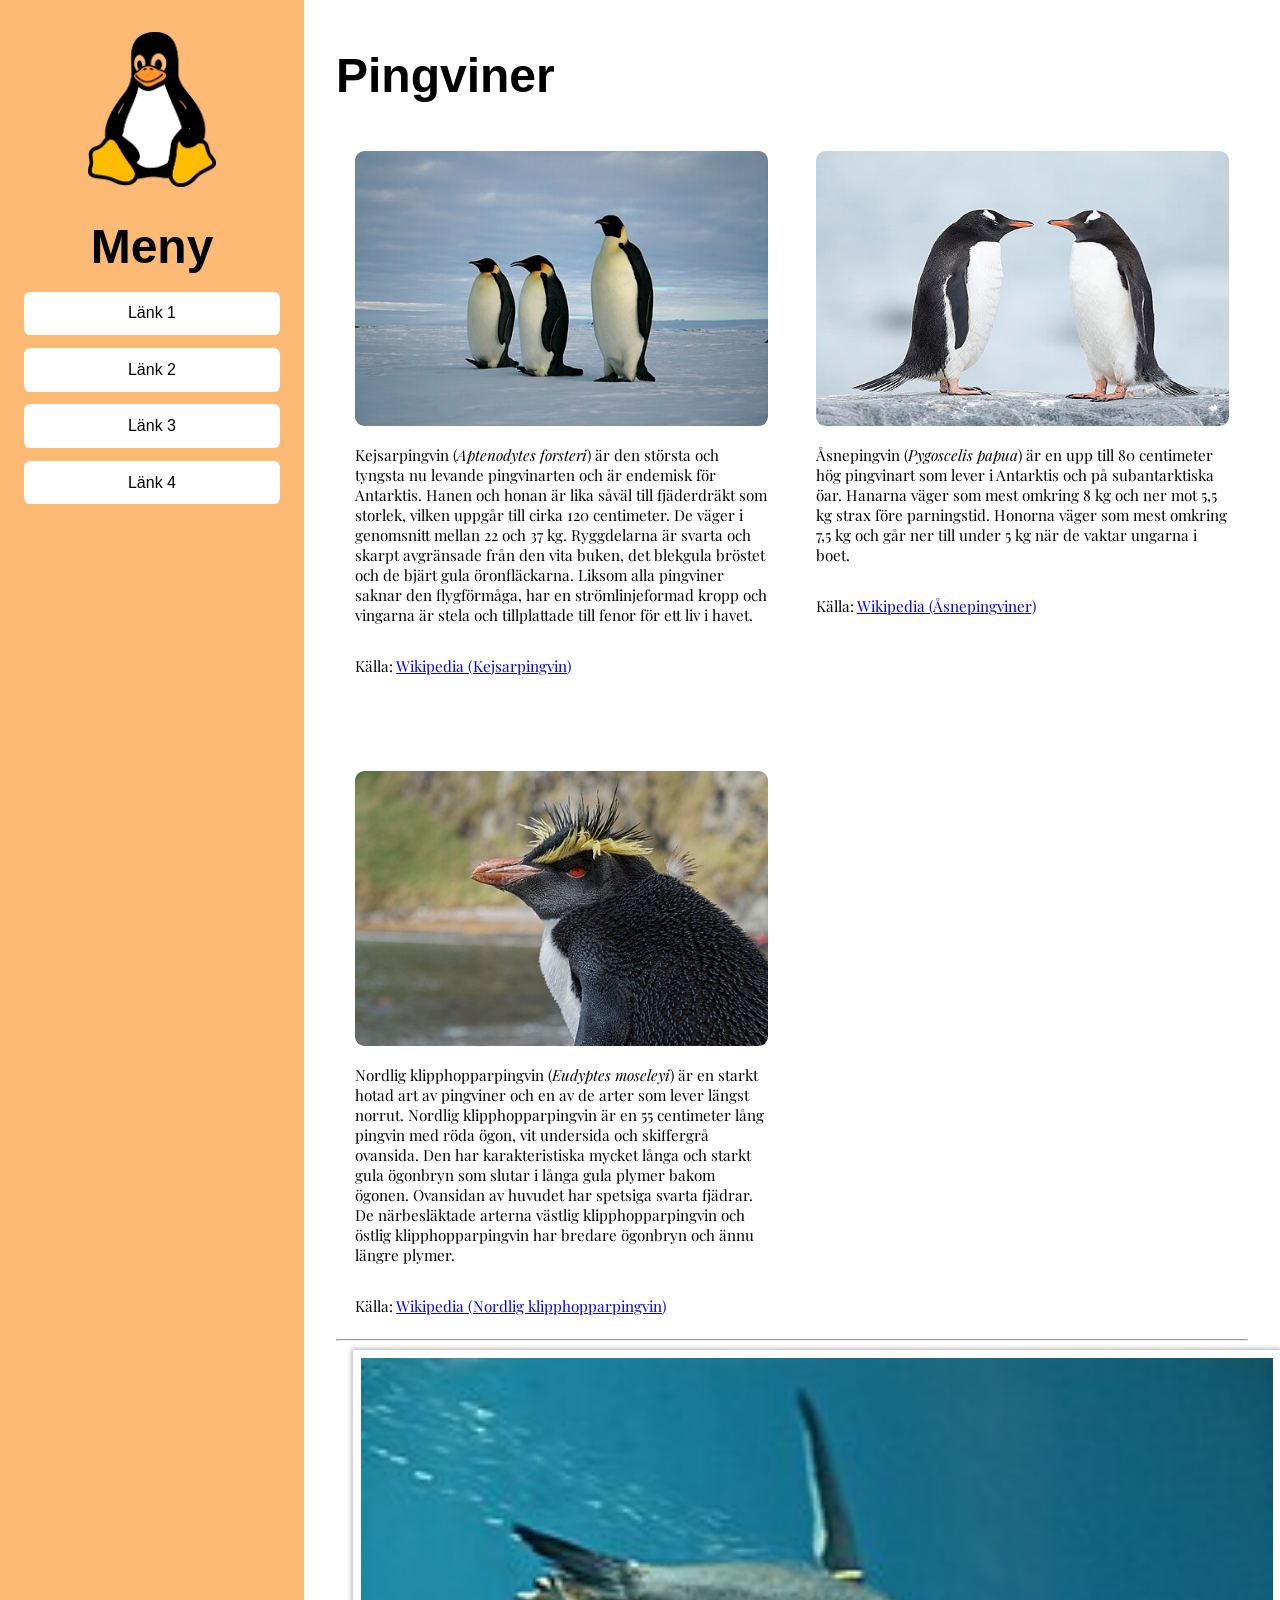
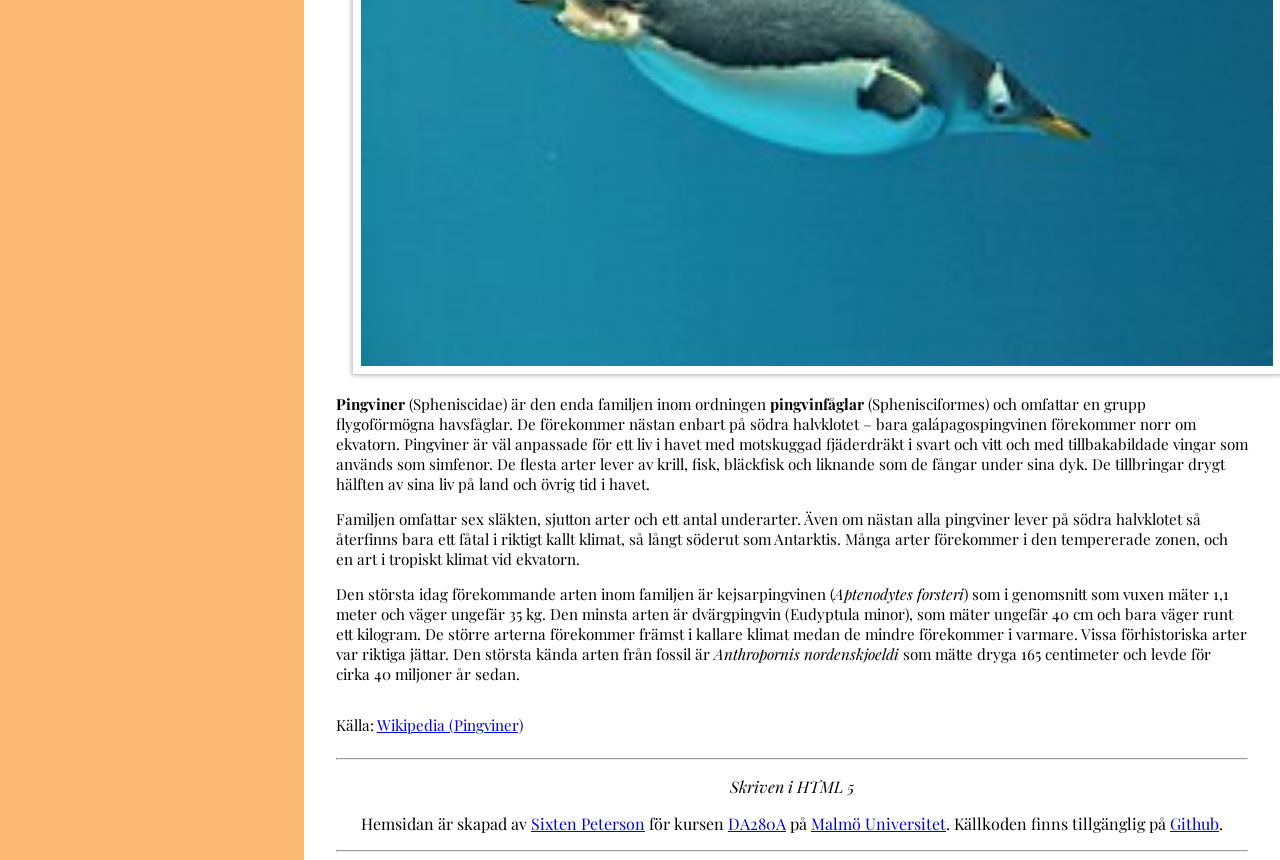
<file: Graded assignments/Assignment_6/index.html>
<!doctype html>
<html lang="sv"> <!-- Sätter språket till svenska för webbsidan, dels för validatorn och dels för tillgängligheten -->
    <head>
        <meta charset="UTF-8"> <!-- Specificerar kodningen till UTF-8, vilket ger stöd för bokstäver såsom Å, Ä, Ö och andra tecken.-->
        <meta name="viewport" content="width=device-width, initial-scale=1"> <!-- Här för responsivitet -->
        <link rel="stylesheet" href="assets/css/style.css">
        <title>DA280A - Inlämning 6</title> <!-- Specificerar titeln för webbsidan -->

        <link href="https://fonts.googleapis.com/css2?family=Playfair+Display:ital,wght@0,400..900;1,400..900&family=Rubik:ital,wght@0,300..900;1,300..900&display=swap" rel="stylesheet">
    </head>
    <body>
        <div class="main-container">
            <aside class="sidenav"> <!-- Navigationsmeny -->
                <div class="sidenav-content">
                    <img class="nav-logo" src="assets/images/tux.png" alt="Tux the penguin">
                    <h2>Meny</h2>
                    <nav class="nav-menu">
                        <ul> <!-- Alla navigationslänkar -->
                            <li class="nav-item"><a href="#">Länk 1</a></li>
                            <li class="nav-item"><a href="#">Länk 2</a></li>
                            <li class="nav-item"><a href="#">Länk 3</a></li>
                            <li class="nav-item"><a href="#">Länk 4</a></li>
                        </ul>
                    </nav>
                </div>
            </aside>

            <div class="main-content"> <!-- Webbsidans huvudinnehåll -->
                <main>
                    <h1>Pingviner</h1> <!-- Titel/huvudrubrik -->
                    <div class="card-container"> <!-- Container för pingvinkorten. Dessa visas i ett grid med lite padding. -->
                        <div class="card"> <!-- Ett av pingvinkorten. -->
                            <div> <!-- klasslös container för att underlätta layouting med flexbox-->
                                <img src="assets/images/kejsarpingvin.jpg" alt="Tre kejsarpingviner står på rad."> <!-- Bild lånad från Wikipedia. -->
                                <p> <!-- Text lånad från Wikipedia... ord för ord...-->
                                    Kejsarpingvin (<i>Aptenodytes forsteri</i>) är den största och tyngsta nu levande
                                    pingvinarten och är endemisk för Antarktis. Hanen och honan är lika såväl till fjäderdräkt
                                    som storlek, vilken uppgår till cirka 120 centimeter. De väger i genomsnitt mellan 22 och
                                    37 kg. Ryggdelarna är svarta och skarpt avgränsade från den vita buken, det blekgula bröstet
                                    och de bjärt gula öronfläckarna. Liksom alla pingviner saknar den flygförmåga, har en
                                    strömlinjeformad kropp och vingarna är stela och tillplattade till fenor för ett liv i
                                    havet.
                                </p>
                            </div>

                            <p class="source">Källa: <a href="https://sv.wikipedia.org/wiki/Kejsarpingvin">Wikipedia (Kejsarpingvin)</a></p> <!-- Källa för text -->
                        </div>
                        <div class="card"> <!-- Samma princip som för kortet ovan -->
                            <div>
                                <img src="assets/images/asnepingvin.jpg" alt="Två åsnepingviner som tittar på varandra näbb mot näbb. Det ser nästan ut som att de är på väg att pussas.">
                                <p>
                                    Åsnepingvin (<i>Pygoscelis papua</i>) är en upp till 80 centimeter hög pingvinart som lever
                                    i Antarktis och på subantarktiska öar. Hanarna väger som mest omkring 8 kg och ner mot 5,5
                                    kg strax före parningstid. Honorna väger som mest omkring 7,5 kg och går ner till under 5 kg
                                    när de vaktar ungarna i boet.
                                </p>
                            </div>

                            <p class="source">Källa: <a href="https://sv.wikipedia.org/wiki/%C3%85snepingvin">Wikipedia (Åsnepingviner)</a></p>
                        </div>
                        <div class="card">
                            <div>
                                <img src="assets/images/nordlig-klipphopparpingvin.jpg" alt="En nordlig klipphopparpingvin med frissig frisyr ser ut över vattnet.">
                                <p>
                                    Nordlig klipphopparpingvin (<i>Eudyptes moseleyi</i>) är en starkt hotad art av pingviner
                                    och en av de arter som lever längst norrut. Nordlig klipphopparpingvin är en 55 centimeter
                                    lång pingvin med röda ögon, vit undersida och skiffergrå ovansida. Den har karakteristiska
                                    mycket långa och starkt gula ögonbryn som slutar i långa gula plymer bakom ögonen. Ovansidan
                                    av huvudet har spetsiga svarta fjädrar. De närbesläktade arterna västlig klipphopparpingvin
                                    och östlig klipphopparpingvin har bredare ögonbryn och ännu längre plymer.
                                </p>
                            </div>

                            <p class="source">Källa: <a href="https://sv.wikipedia.org/wiki/Nordlig_klipphopparpingvin">Wikipedia (Nordlig klipphopparpingvin)</a></p>
                        </div>
                    </div>

                    <hr> <!-- avgränsarlinje -->

                    <div class="card card-special"> <!-- "Speciellt" kort i det avseendet att et skiljer sig lite från korten ovan. -->
                        <div class="card-content"> <!-- Kortinnehållet hamnar här-->
                            <img src="assets/images/simmande-pingvin.jpg" alt="En pingvin som simmar. Det går att se luftbubblor efter pingvinen som har kastat sig ner i vattnet.">
                            <div>
                                <p>
                                    <b>Pingviner</b> (Spheniscidae) är den enda familjen inom ordningen <b>pingvinfåglar</b>
                                    (Sphenisciformes) och omfattar en grupp flygoförmögna havsfåglar. De förekommer nästan
                                    enbart på södra halvklotet – bara galápagospingvinen förekommer norr om ekvatorn. Pingviner
                                    är väl anpassade för ett liv i havet med motskuggad fjäderdräkt i svart och vitt och med
                                    tillbakabildade vingar som används som simfenor. De flesta arter lever av krill, fisk,
                                    bläckfisk och liknande som de fångar under sina dyk. De tillbringar drygt hälften av sina
                                    liv på land och övrig tid i havet.
                                </p>
                                <p>
                                    Familjen omfattar sex släkten, sjutton arter och ett antal underarter. Även om nästan alla
                                    pingviner lever på södra halvklotet så återfinns bara ett fåtal i riktigt kallt klimat, så
                                    långt söderut som Antarktis. Många arter förekommer i den tempererade zonen, och en art i
                                    tropiskt klimat vid ekvatorn.
                                </p>

                                <p>
                                    Den största idag förekommande arten inom familjen är kejsarpingvinen
                                    (<i>Aptenodytes forsteri</i>) som i genomsnitt som vuxen mäter 1,1 meter och väger ungefär
                                    35 kg. Den minsta arten är dvärgpingvin (Eudyptula minor), som mäter ungefär 40 cm och bara
                                    väger runt ett kilogram. De större arterna förekommer främst i kallare klimat medan de
                                    mindre förekommer i varmare. Vissa förhistoriska arter var riktiga jättar. Den största kända
                                    arten från fossil är <i>Anthropornis nordenskjoeldi</i> som mätte dryga 165 centimeter och
                                    levde för cirka 40 miljoner år sedan.
                                </p>
                            </div>
                        </div>

                        <p>Källa: <a href="https://sv.wikipedia.org/wiki/Pingviner">Wikipedia (Pingviner)</a></p> <!-- Källa för text-->
                    </div>
                </main>

                <!-- En enkel footer -->
                <footer>
                    <hr>
                    <p id="ugly-footer-text">Skriven i HTML 5</p> <!-- Vi kanske kan se mellan fingrarna vad gäller namnet... -->
                    <p>
                        Hemsidan är skapad av <a href="https://snicon.rip">Sixten Peterson</a> för kursen <a href="https://mau.se/sok-utbildning/kurser/DA280A">DA280A</a> på
                        <a href="https://mau.se/">Malmö Universitet</a>. Källkoden finns tillgänglig på <a href="https://github.com/Snicon/DA280A_Web-Development-I">Github</a>.
                    </p>
                    <hr>
                </footer>
            </div>
        </div>
    </body>
</html>
</file>
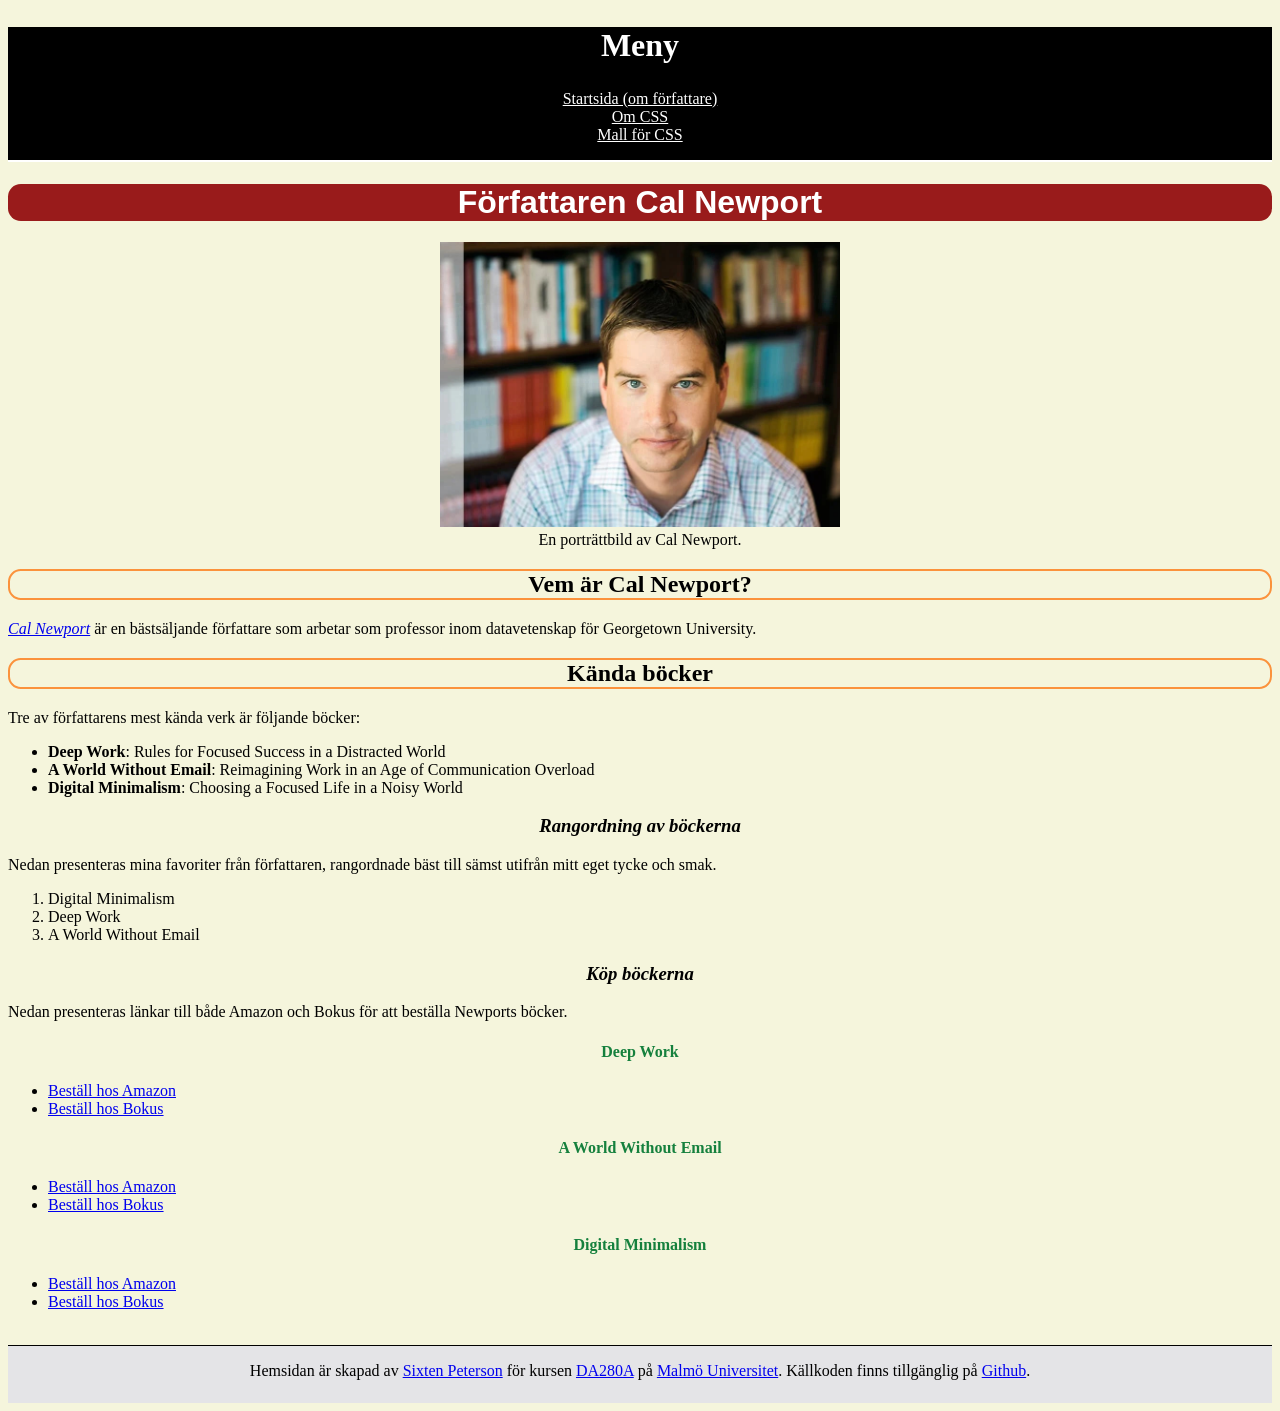
<file: Graded assignments/Assignment_4/del1/index.html>
<!--
Kort angående kommentarer:
Kommentarer som introducerats/författats under del 1 av inlämningsuppgift 4 får en slags prefix på "INLUPP4" för att
skilja mellan tidigare kommentarer:
-->
<!doctype html>
<html lang="sv"> <!-- Sätter språket till svenska för webbsidan, dels för validatorn och dels för tillgängligheten -->
    <head>
        <meta charset="UTF-8"> <!-- Specificerar kodningen till UTF-8, vilket ger stöd för bokstäver såsom Å, Ä, Ö och andra tecken.-->
        <meta name="viewport" content="width=device-width, initial-scale=1"> <!-- Här för responsivitet -->
        <title>DA280A - Inlämning 4, del 1</title> <!-- Specificerar titeln för webbsidan -->
    </head>
    <body style="background-color: beige"> <!-- INLUPP4: Jag vet, kanske inte så rolig färg - men den är inte vit! -->
        <nav style="background-color: black; color: white; text-align: center; border-bottom: 2px solid white;" >
            <!-- Det går att diskutera huruvida det är okej med mer än ett H1-element eller ej men jag har valt att bara
            justera storleken på texten över att ha två H1-element i syfte att förbättra tillgängligheten. För övrigt
            sätts texten till fetstil.-->
            <h2 style="font-weight: bold; font-size: xx-large">Meny</h2>
            <!-- list-style: none tar bort punkterna som vanligtvis visas i oordnade listor. Genom att padding sätts
            till noll säkerställs att listan centreras lik övrig text. -->
            <ul style="list-style: none; padding: 0;">
                <!-- För att göra det enklare att kopiera navelementet över alla sidor valde jag att sätta en relativ
                filsökväg på detta vis. Det är inte ovanligt att bara sätta ett hashtagg (#) för länken till den egna
                sidan, hur som helst fungerar båda implementationerna lika bra. -->
                <li><a href="../del1/index.html" style="color: white;">Startsida (om författare)</a></li>
                <li><a href="../del2/index.html" style="color: white;">Om CSS</a></li>
                <li><a href="../del3/index.html" style="color: white;">Mall för CSS</a></li>
            </ul>
        </nav>

        <h1 style="text-align: center; font-family: Arial, sans-serif; color: white; background-color: #991b1b; border-radius: 0.8rem">Författaren Cal Newport</h1> <!-- Webbsidans huvudrubrik, det får bara finnas ett h1-element --> <!-- INLUPP 4: Centrerar rubriken, sätter typsnitt till Arial eller sans-serif som fallback där Arial ej stöds i webbläsaren. Sätter även bakgrundfärg och textfärg, båda OK enligt WCAG AAA för stor text. Border radius sätts för lite extra finess. -->
        <figure style="text-align: center;"> <!-- Jag valde att nyttja figure-elementet för att lägga till en bildtext då det ökar tillgängligheten på webbsidan. --> <!-- Centrerar bilden genom text-align: center. -->
            <img style="width: 400px;" src="assets/images/cal_newport.jpg" alt="Cal Newport ser dig djupt in i själen, bakom honom skymtas en bokhylla fylld med böcker."> <!-- Även om det inte är det bästa värdet på alt-attributet ökar det tillgängligheten. --> <!-- INLUPP4: width-attributet har ersatts av CSS där width har ett värde på 400px -->
            <figcaption>En porträttbild av Cal Newport.</figcaption> <!-- Bildtext -->
        </figure>

        <h2 style="text-align: center; border: 2px solid #fb923c; border-radius: 0.8rem">Vem är Cal Newport?</h2> <!-- Underrubrik --> <!-- INLUPP4: Sätter en solid border om 2px med orange färg. Ytterligare används border-radius för extra finess. -->
        <p><a href="https://calnewport.com/"><em>Cal Newport</em></a> är en bästsäljande författare som arbetar som professor inom datavetenskap för Georgetown University.</p> <!-- Kort beskrivning av författaren -->

        <h2 style="text-align: center; border: 2px solid #fb923c; border-radius: 0.8rem">Kända böcker</h2> <!-- Underrubrik -->
        <!-- Nedan listas några av författarens populära verk, där boktiteln är på engelska justeras lang-attributet med ett värde på "en" för ökad tillgänglighet. -->
        <p>Tre av författarens mest kända verk är följande böcker:</p>
        <ul>
            <li lang="en"><strong>Deep Work</strong>: Rules for Focused Success in a Distracted World</li>
            <li lang="en"><strong>A World Without Email</strong>: Reimagining Work in an Age of Communication Overload</li>
            <li lang="en"><strong>Digital Minimalism</strong>: Choosing a Focused Life in a Noisy World</li>
        </ul>

        <h3 style="text-align: center; font-style: italic;">Rangordning av böckerna</h3> <!-- Djupare nivå av underrubrik. --> <!-- INLUPP4: Gör texten kursiv (italic) -->
        <!-- Nedan presenteras min rangordning av böckerna med hjälp av en ordered list för att tydligt visa vilken position böckerna hamnar på. Även här justeras lang-attributet. -->
        <p>Nedan presenteras mina favoriter från författaren, rangordnade bäst till sämst utifrån mitt eget tycke och smak.</p>
        <ol>
            <li><span lang="en">Digital Minimalism</span></li>
            <li><span lang="en">Deep Work</span></li>
            <li><span lang="en">A World Without Email</span></li>
        </ol>

        <h3 style="text-align: center; font-style: italic;">Köp böckerna</h3> <!-- Ytterligare en djupare nivå av underrubrik. -->
        <p>Nedan presenteras länkar till både Amazon och Bokus för att beställa Newports böcker.</p>

        <h4 lang="en" style="text-align: center; color: #15803d;">Deep Work</h4> <!-- Samma princip som den tidigare koden. --> <!-- INLUPP4: Färg OK enligt WCAG AA för liten text, duger gott och väl för inlämningen iallafall.-->
        <ul>
            <li><a href="https://www.amazon.se/-/en/Deep-Work-Focused-Success-Distracted/dp/0349411905">Beställ hos Amazon</a></li>
            <li><a href="https://www.bokus.com/bok/9780349411903/deep-work/">Beställ hos Bokus</a></li>
        </ul>

        <h4 lang="en" style="text-align: center; color: #15803d;">A World Without Email</h4>
        <ul>
            <li><a href="https://www.amazon.se/-/en/World-Without-Email-Reimagining-Communication/dp/0593332601">Beställ hos Amazon</a></li>
            <li><a href="https://www.bokus.com/bok/9780241341414/world-without-email/">Beställ hos Bokus</a></li>
        </ul>

        <h4 lang="en" style="text-align: center; color: #15803d;">Digital Minimalism</h4>
        <ul>
            <li><a href="https://www.amazon.se/-/en/Digital-Minimalism-Choosing-Focused-Noisy/dp/0241453577">Beställ hos Amazon</a></li>
            <li><a href="https://www.bokus.com/bok/9780241453575/digital-minimalism/">Beställ hos Bokus</a></li>
        </ul>

        <!-- En enkel footer -->
        <br> <!-- Lite white space utan att använda CSS -->
        <footer style="border-top: 1px solid black; background-color: #e4e4e7; text-align: center; padding-bottom: 0.45rem;"> <!-- INLUPP4: Ej kollat kontrast men spelar ingen roll för inlämningen iallfall. -->
            <p>Hemsidan är skapad av <a href="https://snicon.rip">Sixten Peterson</a> för kursen <a href="https://mau.se/sok-utbildning/kurser/DA280A">DA280A</a> på
                <a href="https://mau.se/">Malmö Universitet</a>. Källkoden finns tillgänglig på <a href="https://github.com/Snicon/DA280A_Web-Development-I">Github</a>.</p>
        </footer>
    </body>
</html>
</file>
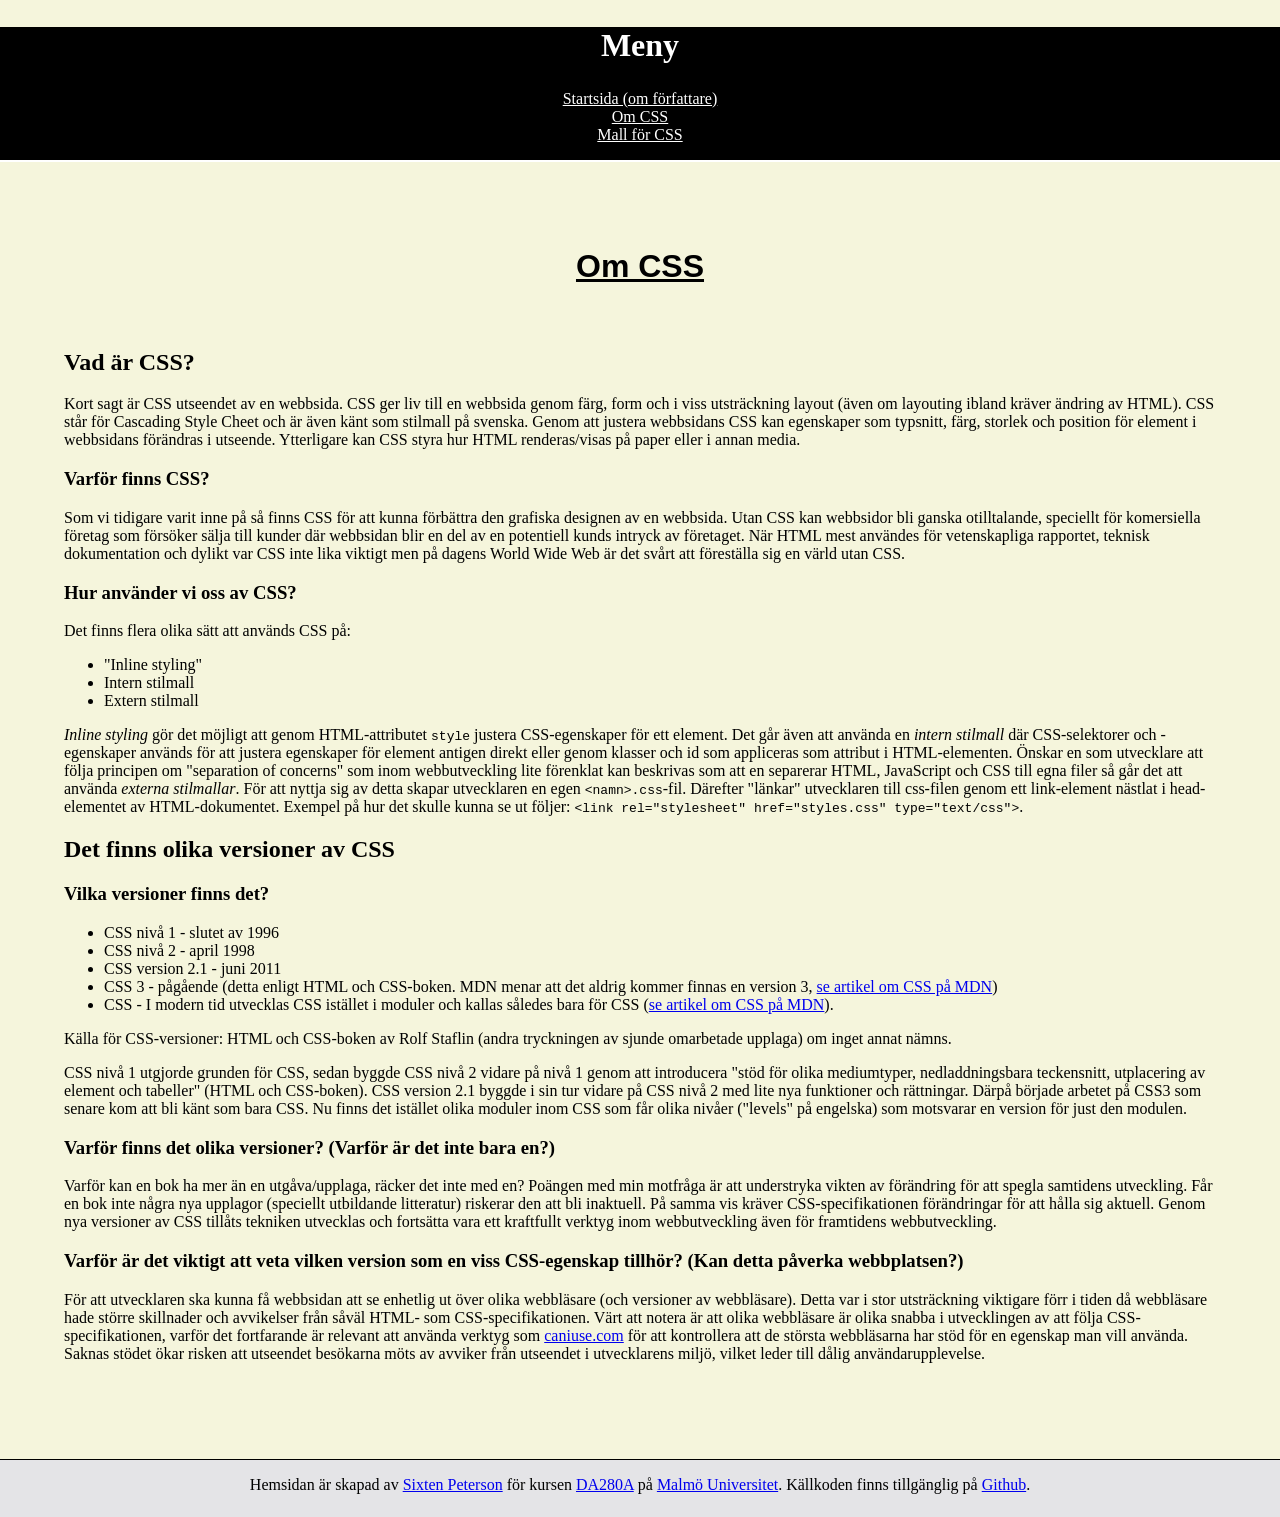
<file: Graded assignments/Assignment_4/del2/index.html>
<!doctype html>
<html lang="sv"> <!-- Sätter språket till svenska för webbsidan, dels för validatorn och dels för tillgängligheten -->
    <head>
        <!-- Specificerar kodningen till UTF-8, vilket ger stöd för bokstäver såsom Å, Ä, Ö och andra tecken.-->
        <meta charset="UTF-8">
        <meta name="viewport" content="width=device-width, initial-scale=1"> <!-- Här för responsivitet -->
        <title>DA280A - Inlämning 4, del 2</title> <!-- Specificerar titeln för webbsidan -->
    </head>
    <!-- Sätter en beige bakgrundsfärg för sidan och återställer margin till 0 för att slippa ett "glapp"/white space
    mellan innehållet och kanten på sidan. -->
    <body style="background-color: beige; margin: 0;">
        <!-- Mycket enkel navigationselement där texten centreras, bakgrunden sätts till svar och textfärgen sätts till
        vit. Under menyn visas en vit kant om två pixlar. -->
        <nav style="background-color: black; color: white; text-align: center; border-bottom: 2px solid white;" >
            <!-- Det går att diskutera huruvida det är okej med mer än ett H1-element eller ej men jag har valt att bara
            justera storleken på texten över att ha två H1-element i syfte att förbättra tillgängligheten. För övrigt
            sätts texten till fetstil.-->
            <h2 style="font-weight: bold; font-size: xx-large">Meny</h2>
            <!-- list-style: none tar bort punkterna som vanligtvis visas i oordnade listor. Genom att padding sätts
            till noll säkerställs att listan centreras lik övrig text. -->
            <ul style="list-style: none; padding: 0;">
                <!-- För att göra det enklare att kopiera navelementet över alla sidor valde jag att sätta en relativ
                filsökväg på detta vis. Det är inte ovanligt att bara sätta ett hashtagg (#) för länken till den egna
                sidan, hur som helst fungerar båda implementationerna lika bra. -->
                <li><a href="../del1/index.html" style="color: white;">Startsida (om författare)</a></li>
                <li><a href="../del2/index.html" style="color: white;">Om CSS</a></li>
                <li><a href="../del3/index.html" style="color: white;">Mall för CSS</a></li>
            </ul>
        </nav>

        <main style="padding: 4rem;"> <!-- Använder ett main element för det centrala innehållet av webbsidan -->
            <!-- Sätter h1-elementet/huvudrubriken som centrerad och understruken. Ytterligare lägger jag en margin på
            botten för att öka mellanrummet/white space mellan huvudrubriken och huvudinnehållet. -->
            <h1 style="font-family: sans-serif; text-decoration: underline; text-align: center; margin-bottom: 4rem;">
                Om CSS
            </h1>

            <h2>Vad är CSS?</h2>
            <p>
                Kort sagt är CSS utseendet av en webbsida. CSS ger liv till en webbsida genom färg, form och i viss
                utsträckning layout (även om layouting ibland kräver ändring av HTML). CSS står för Cascading Style
                Cheet och är även känt som stilmall på svenska. Genom att justera webbsidans CSS kan egenskaper som
                typsnitt, färg, storlek och position för element i webbsidans förändras i utseende. Ytterligare kan CSS
                styra hur HTML renderas/visas på paper eller i annan media.
            </p>

            <h3>Varför finns CSS?</h3>
            <p>
                Som vi tidigare varit inne på så finns CSS för att kunna förbättra den grafiska designen av en webbsida.
                Utan CSS kan webbsidor bli ganska otilltalande, speciellt för komersiella företag som försöker sälja
                till kunder där webbsidan blir en del av en potentiell kunds intryck av företaget. När HTML mest
                användes för vetenskapliga rapportet, teknisk dokumentation och dylikt var CSS inte lika viktigt men på
                dagens World Wide Web är det svårt att föreställa sig en värld utan CSS.
            </p>

            <h3>Hur använder vi oss av CSS?</h3>
            <p>Det finns flera olika sätt att används CSS på:</p>
            <ul>
                <li>"Inline styling"</li>
                <li>Intern stilmall</li>
                <li>Extern stilmall</li>
            </ul>
            <p>
                <span style="font-style: italic">Inline styling</span> gör det möjligt att genom HTML-attributet
                <code>style</code> justera CSS-egenskaper för ett element. Det går även att använda en
                <span style="font-style: italic">intern stilmall</span> där CSS-selektorer och -egenskaper används för
                att justera egenskaper för element antigen direkt eller genom klasser och id som appliceras som attribut
                i HTML-elementen. Önskar en som utvecklare att följa principen om "separation of concerns" som inom
                webbutveckling lite förenklat kan beskrivas som att en separerar HTML, JavaScript och CSS till egna
                filer så går det att använda <span style="font-style: italic">externa stilmallar</span>. För att nyttja
                sig av detta skapar utvecklaren en egen <code>&lt;namn&gt;.css</code>-fil. Därefter "länkar" utvecklaren
                till css-filen genom ett link-element nästlat i head-elementet av HTML-dokumentet. Exempel på hur det
                skulle kunna se ut följer: <code>&lt;link rel="stylesheet" href="styles.css" type="text/css"&gt;</code>.
            </p>

            <h2>Det finns olika versioner av CSS</h2>
            <h3>Vilka versioner finns det?</h3>
            <ul>
                <li>
                    CSS nivå 1 - slutet av 1996
                </li>
                <li>
                    CSS nivå 2 - april 1998
                </li>
                <li>
                    CSS version 2.1 - juni 2011
                </li>
                <li>
                    CSS 3 - pågående (detta enligt HTML och CSS-boken. MDN menar att det aldrig kommer finnas en
                    version 3, <a href="https://developer.mozilla.org/en-US/docs/Web/CSS">se artikel om CSS på MDN</a>)
                </li>
                <li>
                    CSS - I modern tid utvecklas CSS istället i moduler och kallas således bara för CSS
                    (<a href="https://developer.mozilla.org/en-US/docs/Web/CSS">se artikel om CSS på MDN</a>).
                </li>
            </ul>

            <p>
                Källa för CSS-versioner: HTML och CSS-boken av Rolf Staflin (andra tryckningen av sjunde omarbetade
                upplaga) om inget annat nämns.
            </p>
            <p>
                CSS nivå 1 utgjorde grunden för CSS, sedan byggde CSS nivå 2 vidare på nivå 1 genom att introducera
                "stöd för olika mediumtyper, nedladdningsbara teckensnitt, utplacering av element och tabeller"
                (HTML och CSS-boken). CSS version 2.1 byggde i sin tur vidare på CSS nivå 2 med lite nya funktioner och
                rättningar. Därpå började arbetet på CSS3 som senare kom att bli känt som bara CSS. Nu finns det
                istället olika moduler inom CSS som får olika nivåer ("levels" på engelska) som motsvarar en version för
                just den modulen.
            </p>

            <h3>Varför finns det olika versioner? (Varför är det inte bara en?)</h3>
            <p>
                Varför kan en bok ha mer än en utgåva/upplaga, räcker det inte med en? Poängen med min motfråga är att
                understryka vikten av förändring för att spegla samtidens utveckling. Får en bok inte några nya upplagor
                (speciellt utbildande litteratur) riskerar den att bli inaktuell. På samma vis kräver
                CSS-specifikationen förändringar för att hålla sig aktuell. Genom nya versioner av CSS tillåts tekniken
                utvecklas och fortsätta vara ett kraftfullt verktyg inom webbutveckling även för framtidens
                webbutveckling.
            </p>
            <h3>
                Varför är det viktigt att veta vilken version som en viss CSS-egenskap tillhör? (Kan detta påverka
                webbplatsen?)
            </h3>
            <p>
                För att utvecklaren ska kunna få webbsidan att se enhetlig ut över olika webbläsare (och versioner av
                webbläsare). Detta var i stor utsträckning viktigare förr i tiden då webbläsare hade större skillnader
                och avvikelser från såväl HTML- som CSS-specifikationen. Värt att notera är att olika webbläsare är
                olika snabba i utvecklingen av att följa CSS-specifikationen, varför det fortfarande är relevant att
                använda verktyg som <a href="https://caniuse.com/">caniuse.com</a> för att kontrollera att de största
                webbläsarna har stöd för en egenskap man vill använda. Saknas stödet ökar risken att utseendet besökarna
                möts av avviker från utseendet i utvecklarens miljö, vilket leder till dålig användarupplevelse.</p>
        </main>

        <!-- En enkel footer -->
        <footer
                style="border-top: 1px solid black;
                background-color: #e4e4e7;
                text-align: center;
                padding-bottom: 0.45rem;
                margin-top: 1rem;"
        >
            <p>
                Hemsidan är skapad av <a href="https://snicon.rip">Sixten Peterson</a> för kursen
                <a href="https://mau.se/sok-utbildning/kurser/DA280A">DA280A</a> på
                <a href="https://mau.se/">Malmö Universitet</a>. Källkoden finns tillgänglig på
                <a href="https://github.com/Snicon/DA280A_Web-Development-I">Github</a>.
            </p>
        </footer>
    </body>
</html>
</file>
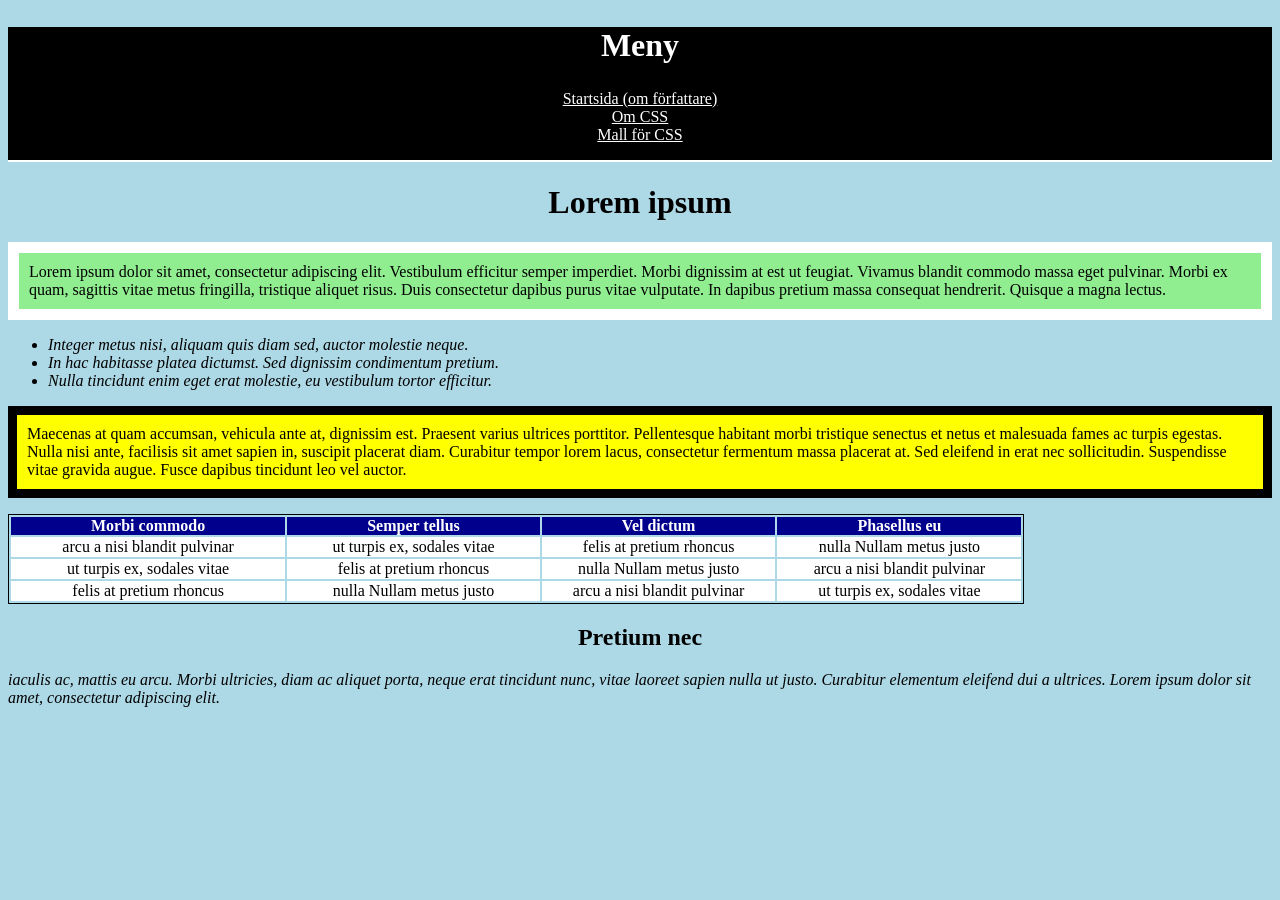
<file: Graded assignments/Assignment_4/del3/index.html>
<!DOCTYPE html>
<html lang="sv"><!-- Sätter språket till svenska för webbsidan, dels för validatorn och dels för tillgängligheten -->
    <head>
        <meta charset="utf-8">
        <title>Lorem ipsum</title>
    </head>
    <body style="background-color: #ADD8E6;">
        <nav style="background-color: black; color: white; text-align: center; border-bottom: 2px solid white;" >
            <!-- Det går att diskutera huruvida det är okej med mer än ett H1-element eller ej men jag har valt att bara
            justera storleken på texten över att ha två H1-element i syfte att förbättra tillgängligheten. För övrigt
            sätts texten till fetstil.-->
            <h2 style="font-weight: bold; font-size: xx-large">Meny</h2>
            <!-- list-style: none tar bort punkterna som vanligtvis visas i oordnade listor. Genom att padding sätts
            till noll säkerställs att listan centreras lik övrig text. -->
            <ul style="list-style: none; padding: 0;">
                <!-- För att göra det enklare att kopiera navelementet över alla sidor valde jag att sätta en relativ
                filsökväg på detta vis. Det är inte ovanligt att bara sätta ett hashtagg (#) för länken till den egna
                sidan, hur som helst fungerar båda implementationerna lika bra. -->
                <li><a href="../del1/index.html" style="color: white;">Startsida (om författare)</a></li>
                <li><a href="../del2/index.html" style="color: white;">Om CSS</a></li>
                <li><a href="../del3/index.html" style="color: white;">Mall för CSS</a></li>
            </ul>
        </nav>

        <h1 style="text-align: center;">Lorem ipsum</h1>
        <p style="background-color: #90EE90; border: 0.7rem solid white; padding: 10px;">Lorem ipsum dolor sit amet, consectetur adipiscing elit. Vestibulum efficitur semper imperdiet. Morbi dignissim at est ut feugiat. Vivamus blandit commodo massa eget pulvinar. Morbi ex quam, sagittis vitae metus fringilla, tristique aliquet risus. Duis consectetur dapibus purus vitae vulputate. In dapibus pretium massa consequat hendrerit. Quisque a magna lectus.</p>
        <ul style="font-style: italic;">
            <li>Integer metus nisi, aliquam quis diam sed, auctor molestie neque.</li>
            <li>In hac habitasse platea dictumst. Sed dignissim condimentum pretium.</li>
            <li>Nulla tincidunt enim eget erat molestie, eu vestibulum tortor efficitur.</li>
        </ul>
        <p style="background-color: yellow; border: 0.6rem solid black; padding: 10px;">Maecenas at quam accumsan, vehicula ante at, dignissim est. Praesent varius ultrices porttitor. Pellentesque habitant morbi tristique senectus et netus et malesuada fames ac turpis egestas. Nulla nisi ante, facilisis sit amet sapien in, suscipit placerat diam. Curabitur tempor lorem lacus, consectetur fermentum massa placerat at. Sed eleifend in erat nec sollicitudin. Suspendisse vitae gravida augue. Fusce dapibus tincidunt leo vel auctor.</p>

        <table style="border: 1px solid black;">
            <tbody style="background-color: white; text-align: center;">
                <tr style="background-color: #01008C; color: white;">
                    <th style="padding: 0 80px;">Morbi commodo</th>
                    <th style="padding: 0 80px;">Semper tellus</th>
                    <th style="padding: 0 80px;">Vel dictum</th>
                    <th style="padding: 0 80px;">Phasellus eu</th>
                </tr>
                <tr>
                    <td>arcu a nisi blandit pulvinar</td>
                    <td>ut turpis ex, sodales vitae</td>
                    <td>felis at pretium rhoncus</td>
                    <td>nulla Nullam metus justo</td>
                </tr>
                <tr>
                    <td>ut turpis ex, sodales vitae</td>
                    <td>felis at pretium rhoncus</td>
                    <td>nulla Nullam metus justo</td>
                    <td>arcu a nisi blandit pulvinar</td>
                </tr>
                <tr>
                    <td>felis at pretium rhoncus</td>
                    <td>nulla Nullam metus justo</td>
                    <td>arcu a nisi blandit pulvinar</td>
                    <td>ut turpis ex, sodales vitae</td>
                </tr>
            </tbody>
        </table>
        <h2 style="text-align: center;">Pretium nec</h2>
        <p style="font-style: italic;">iaculis ac, mattis eu arcu. Morbi ultricies, diam ac aliquet porta, neque erat tincidunt nunc, vitae laoreet sapien nulla ut justo. Curabitur elementum eleifend dui a ultrices. Lorem ipsum dolor sit amet, consectetur adipiscing elit.</p>
    </body>
</html>
</file>
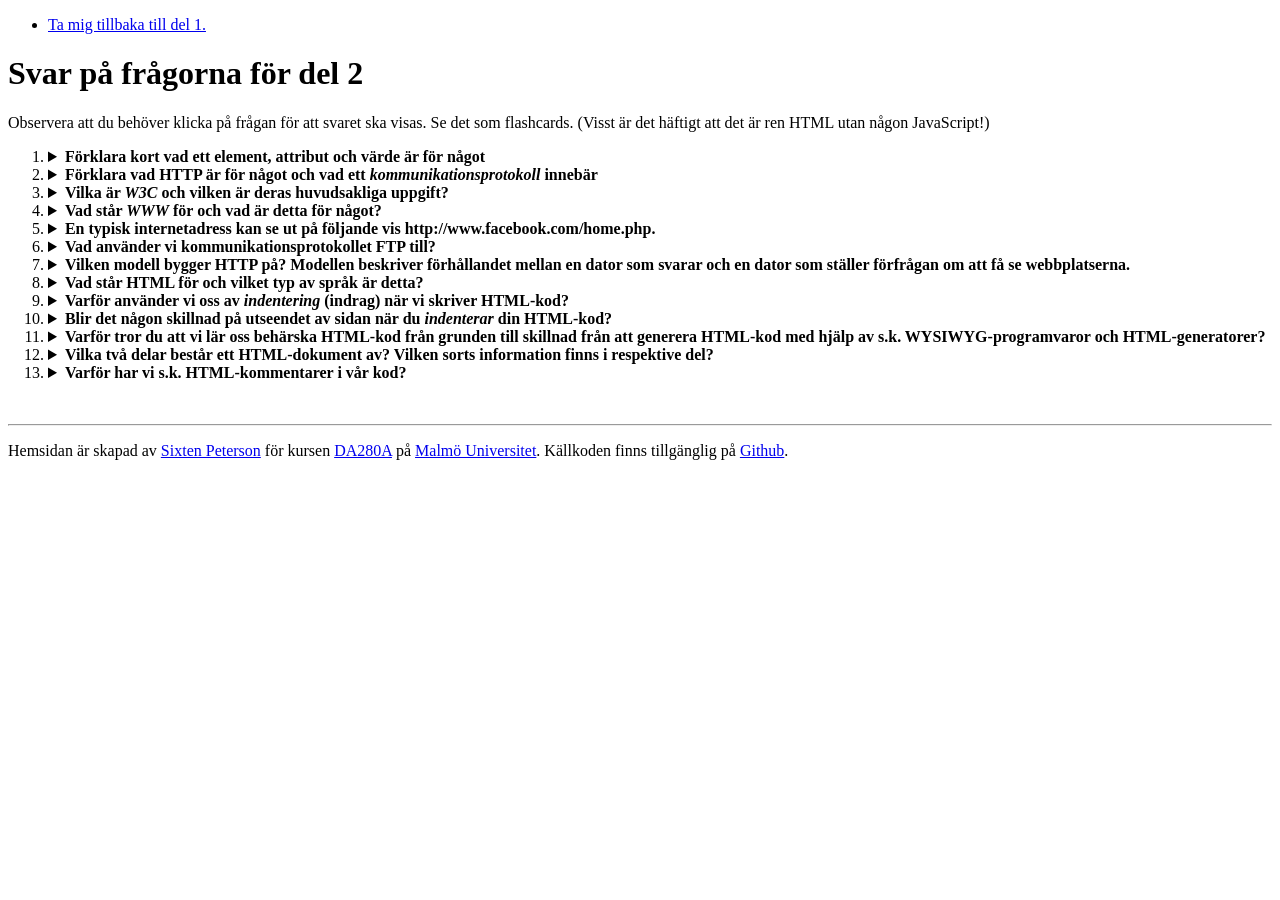
<file: Graded assignments/Assignment_1/del2.html>
<!DOCTYPE html>
<html lang="sv"> <!-- Sätter språket till svenska för webbsidan, dels för validatorn och dels för tillgängligheten -->
    <head>
        <meta charset="UTF-8"><!-- Specificerar kodningen till UTF-8, vilket ger stöd för bokstäver såsom Å, Ä, Ö och andra tecken.-->
        <title>DA280A - Inlämning 1, del 2</title>
    </head>
    <body>
        <nav> <!-- Mycket enkelt nav-element i syfte att öka tillgängligheten på webbsidan -->
            <ul> <!-- Simpel unordered list -->
                <li><a href="index.html">Ta mig tillbaka till del 1.</a></li> <!-- Länk till del ett av inlämningsuppgiften -->
            </ul>
        </nav>

        <h1>Svar på frågorna för del 2</h1> <!-- Webbsidans huvudrubrik, det får bara finnas ett h1-element -->
        <p>Observera att du behöver klicka på frågan för att svaret ska visas. Se det som flashcards. (Visst är det häftigt att det är ren HTML utan någon JavaScript!)</p> <!-- Kort förklaring av hur webbsidan fungerar -->
        <ol> <!-- Ordered list för att numrera frågorna på samma vis som de presenteras på mau-webb -->
            <li>
                <details> <!-- Läs mer om details-elementet här: https://developer.mozilla.org/en-US/docs/Web/HTML/Reference/Elements/details -->
                    <summary><strong>Förklara kort vad ett element, attribut och värde är för något</strong></summary> <!-- Själva frågan -->
                    <!-- Följt av svaret på frågan-->
                    <ul>
                        <li>Ett element kan bäst beskrivas som en komponent av en hemsida, oftast består ett element av en öppningstagg och en stängningstagg men vissa element är sjävstängade. Ett exemepel på ett självstängande element är <code>br</code>-elementet.</li>
                        <li>Ett attribut kan sägas tillföra extra information till ett element som påverkar elementet, ett exempel på ett attribut skulle kunna vara <code>src</code>-attributet för <code>img</code>-elementet.</li>
                        <li>Ett värde specificeras för ett attribut, ett exmepel skulle kunna vara en url till en hemsida i <code>href</code>-attributet för <code>a</code>-elementet. Värden placeras innanför citattecken (&#34;)</li>
                    </ul>
                </details>
            </li>

            <!-- Då samma princip gäller för samtliga följande list items har jag valt att inte kommentera dessa, se kommentarerna ovan. -->
            <li>
                <details>
                    <summary><strong>Förklara vad HTTP är för något och vad ett <em>kommunikationsprotokoll</em> innebär</strong></summary>
                    <p>HTTP står för &#34;Hypertext Transfer Protocol&#34; och ligger till grunden för datakommunikation över World Wide Web. Det är tack vare detta kommunikationsprotokoll som vi kan besöka olika hemsidor, protokollet låter oss ladda ner och visa webbsidor. Den som läst DVG001 (Introduktion till Linux och små nätverk) på högskolan i Gävle vet att HTTP vanligtvis använder sig av port 80. Om du näthandlar eller utför andra aktiviter som involverar känslig data rekommenderas istället protokollet HTTPS som krypterar trafiken. HTTPS använder sig vanligtvis av port 443.</p>
                    <p>Kommunikationsprotokoll kan enkelt förklaras som en standard med regler över hur digital kommunikation går till. Det finns flera olika kommunikationsprotokoll ämnade att lösa olika problem. HTTP och HTTPS är två exempel på kommunikationsprotokoll.</p>
                </details>
            </li>
            <li>
                <details>
                    <summary><strong>Vilka är <em>W3C</em> och vilken är deras huvudsakliga uppgift?</strong></summary>
                    <p>W3C (World Wide Web Consortium) är ett konsortium som utvecklar tekniska standarder för World Wide Web med en utgångspunkt om att webben är för alla. Tillgänglighet är en av flera viktiga frågor för W3C.
                        <a href="https://www.w3.org/mission/">Du kan läsa mer här</a>.</p>
                </details>
            </li>
            <li>
                <details>
                    <summary><strong>Vad står <em>WWW</em> för och vad är detta för något?</strong></summary>
                    <p>WWW står för World Wide Web och är en typ av infromationssystem som gör det möjligt att dela innehåll/dokument över internet. Utan World Wide Web hade det varit svårt att delta i denna distanskurs.</p>
                </details>
            </li>
            <li>
                <details>
                    <summary><strong>En typisk internetadress kan se ut på följande vis http://www.facebook.com/home.php.</strong></summary>
                    <ul>
                        <li>Vad kallas denna internetadress på fackspråk (en förkortning)?</li>
                        <li>Vad betyder denna förkortning?</li>
                        <li>Vad kallas
                            <ol type="a">
                                <li><code>http://</code></li>
                                <li><code>www.facebook.com</code></li>
                                <li><code>/home.php?</code></li>
                            </ol>
                        </li>
                    </ul>

                    <p>URL, kort för <em>Uniform Resource Locator</em>. En URL en adress till en webbsida (webbadress) eller fil.</p>
                    <p><code>http://</code> är en <code>URL scheme</code> och visar vanligtvis vilket protokoll som används, i detta fall <code>HTTP</code>.</p>
                    <p><code>www.facebook.com</code> är ett så kallat värdnamn och kan delas in i tre delar: subdomän (www), domän (facebook), toppdomän (.com).</p>
                    <p><code>/home.php?</code> kalls för <code>path</code> (sökväg).</p>
                </details>
            </li>
            <li>
                <details>
                    <summary><strong>Vad använder vi kommunikationsprotokollet FTP till?</strong></summary>
                    <p>Kommunikations- och filöverföringsprotokollet FTP står för <code>File Transfer Protocol</code> och används för att föra över filer mellan två datorer.</p>
                </details>
            </li>
            <li>
                <details>
                    <summary><strong>Vilken modell bygger HTTP på? Modellen beskriver förhållandet mellan en dator som svarar och en dator som ställer förfrågan om att få se webbplatserna.</strong></summary>
                    <p>HTTP bygger på <code>klient-server modellen</code>. Klienten öppnar en anslutning för att göra en förfrågan och väntar sedan på att få ett svar från servern.</p>
                </details>
            </li>
            <li>
                <details>
                    <summary><strong>Vad står HTML för och vilket typ av språk är detta?</strong></summary>
                    <p>HTML är kort för <code>Hypertext Markup Language</code> och är ett så kallat märkspråk.</p>
                </details>
            </li>
            <li>
                <details>
                    <summary><strong>Varför använder vi oss av <em>indentering</em> (indrag) när vi skriver HTML-kod?</strong></summary>
                    <p>Av samma anledning som vi använder oss av stor bokstav, punkt och styckesindelning. Det gör det lättare att läsa och förstå det vi skrivit.</p>
                </details>
            </li>
            <li>
                <details>
                    <summary><strong>Blir det någon skillnad på utseendet av sidan när du <em>indenterar</em> din HTML-kod?</strong></summary>
                    <p>Nej.</p>
                </details>
            </li>
            <li>
                <details>
                    <summary><strong>Varför tror du att vi lär oss behärska HTML-kod från grunden till skillnad från att generera HTML-kod med hjälp av s.k. WYSIWYG-programvaror och HTML-generatorer?</strong></summary>
                    <p>Eftersom det ger ökad kontroll att göra exakt det vi vill. Dessutom skadar det inte att förstå vad WYSIWYG-editorer eller HTML-generatorer faktiskt genererar. Dessutom är det kul att lära sig något nytt och förstå sin omvärld.</p>
                </details>
            </li>
            <li>
                <details>
                    <summary><strong>Vilka två delar består ett HTML-dokument av? Vilken sorts information finns i respektive del?</strong></summary>
                    <p>Jag förmodar att du syftar på huvudet (<code>head</code>) och kroppen (<code>body</code>). Huvudet består av en hel del saker som inte syns på själva sidan (om man inte räknar med titeln som syns i fliken av webbläsaren). Kroppen är det som syns på sidan.</p>
                </details>
            </li>
            <li>
                <details>
                    <summary><strong>Varför har vi s.k. HTML-kommentarer i vår kod?</strong></summary>
                    <p>Av samma skäl som vi kommenterar kod i valfritt programmeringsspråk. För att tillföra extra kontext och information som underlättar förståelsen för den som läser koden. Även om HTML som märkspråk kan tyckas vara väldigt enkelt för den som är erfaren så kan kommentarer tillföra värdefull information till utvecklaren/utvecklarna eller till och med användas för att temporärt ta bort innehåll från en sida som man inte vill radera helt och hållet.</p>
                </details>
            </li>
        </ol>

        <br> <!-- Lite white space utan att använda CSS -->
        <hr> <!-- Drar ett streck mellan innehåll, bör kanske egentligen göras med CSS då det enbart är i dekorativt syfte - men det får vänta tills CSS introduceras i kursen -->
        <footer>
            <p>Hemsidan är skapad av <a href="https://snicon.rip">Sixten Peterson</a> för kursen <a href="https://mau.se/sok-utbildning/kurser/DA280A">DA280A</a> på
                <a href="https://mau.se/">Malmö Universitet</a>. Källkoden finns tillgänglig på <a href="https://github.com/Snicon/DA280A_Web-Development-I">Github</a>.</p>
        </footer>
    </body>
</html>
</file>
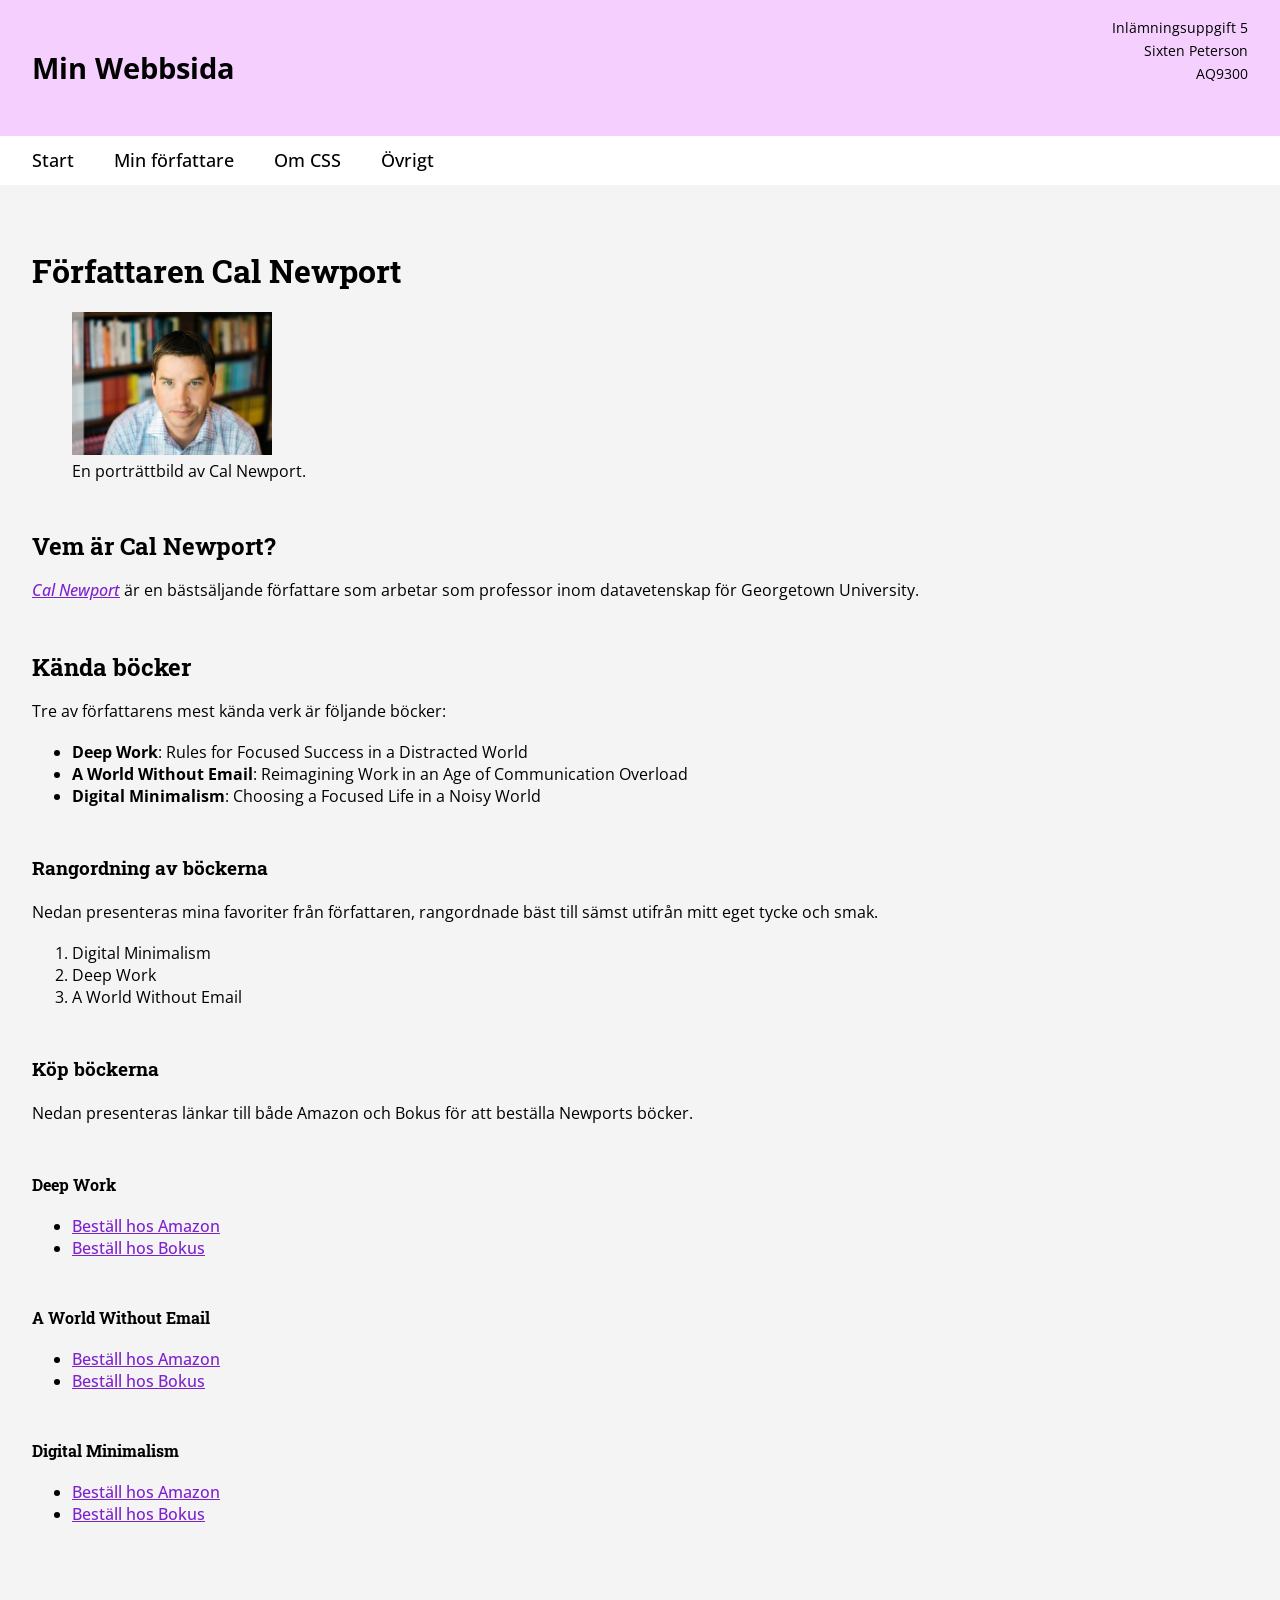
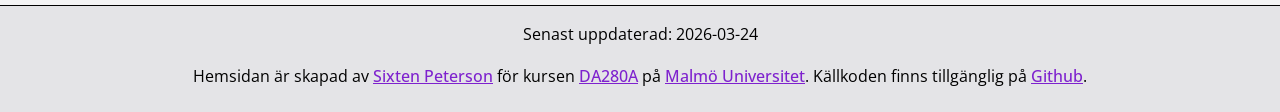
<file: Graded assignments/Assignment_5/min_forfattare.html>
<!doctype html>
<html lang="sv"> <!-- Sätter språket till svenska för webbsidan, dels för validatorn och dels för tillgängligheten -->
    <head>
        <meta charset="UTF-8"> <!-- Specificerar kodningen till UTF-8, vilket ger stöd för bokstäver såsom Å, Ä, Ö och andra tecken.-->
        <meta name="viewport" content="width=device-width, initial-scale=1"> <!-- Här för responsivitet -->

        <link rel="stylesheet" href="assets/style.css">
        <title>DA280A - Inlämning 1, del 1</title> <!-- Specificerar titeln för webbsidan -->

        <link href="https://fonts.googleapis.com/css2?family=Open+Sans:ital,wght@0,300..800;1,300..800&family=Roboto+Slab:wght@100..900&display=swap" rel="stylesheet">
    </head>
    <body>
    <header> <!-- En enkel header lik bildbeskrivningen i uppgiften -->
        <p class="nav-heading">Min Webbsida</p> <!-- Webbsidans namn -->
        <div class="info-container">
            <p>Inlämningsuppgift 5</p>
            <p>Sixten Peterson</p>
            <p>AQ9300</p>
        </div>
    </header>

    <nav> <!-- Navigationselement som länkar vidare till webbplatsens andra sidor. -->
        <ul>
            <li><a href="index.html">Start</a></li>
            <li><a href="min_forfattare.html">Min författare</a></li>
            <li><a href="om_css.html">Om CSS</a></li>
            <li><a href="ovrigt.html">Övrigt</a></li>
        </ul>
    </nav>

        <main class="container">
            <h1>Författaren Cal Newport</h1> <!-- Webbsidans huvudrubrik, det får bara finnas ett h1-element -->
            <figure> <!-- Jag valde att nyttja figure-elementet för att lägga till en bildtext då det ökar tillgängligheten på webbsidan. -->
                <img width="200" src="assets/images/cal_newport.jpg" alt="Cal Newport ser dig djupt in i själen, bakom honom skymtas en bokhylla fylld med böcker."> <!-- Även om det inte är det bästa värdet på alt-attributet ökar det tillgängligheten. Width-attributet har fått ett värde för att minska på storleken av bilden. -->
                <figcaption>En porträttbild av Cal Newport.</figcaption> <!-- Bildtext -->
            </figure>

            <h2>Vem är Cal Newport?</h2> <!-- Underrubrik -->
            <p><a href="https://calnewport.com/"><em>Cal Newport</em></a> är en bästsäljande författare som arbetar som professor inom datavetenskap för Georgetown University.</p> <!-- Kort beskrivning av författaren -->

            <h2>Kända böcker</h2> <!-- Underrubrik -->
            <!-- Nedan listas några av författarens populära verk, där boktiteln är på engelska justeras lang-attributet med ett värde på "en" för ökad tillgänglighet. -->
            <p>Tre av författarens mest kända verk är följande böcker:</p>
            <ul>
                <li lang="en"><strong>Deep Work</strong>: Rules for Focused Success in a Distracted World</li>
                <li lang="en"><strong>A World Without Email</strong>: Reimagining Work in an Age of Communication Overload</li>
                <li lang="en"><strong>Digital Minimalism</strong>: Choosing a Focused Life in a Noisy World</li>
            </ul>

            <h3>Rangordning av böckerna</h3> <!-- Djupare nivå av underrubrik. -->
            <!-- Nedan presenteras min rangordning ab böckerna med hjälp av en ordered list för att tydligt visa vilken position böckerna hamnar på. Även här justeras lang-attributet. -->
            <p>Nedan presenteras mina favoriter från författaren, rangordnade bäst till sämst utifrån mitt eget tycke och smak.</p>
            <ol>
                <li><span lang="en">Digital Minimalism</span></li>
                <li><span lang="en">Deep Work</span></li>
                <li><span lang="en">A World Without Email</span></li>
            </ol>

            <h3>Köp böckerna</h3> <!-- Ytterligare en djupare nivå av underrubrik. -->
            <p>Nedan presenteras länkar till både Amazon och Bokus för att beställa Newports böcker.</p>

            <h4 lang="en">Deep Work</h4> <!-- Samma princip som den tidigare koden. -->
            <ul>
                <li><a href="https://www.amazon.se/-/en/Deep-Work-Focused-Success-Distracted/dp/0349411905">Beställ hos Amazon</a></li>
                <li><a href="https://www.bokus.com/bok/9780349411903/deep-work/">Beställ hos Bokus</a></li>
            </ul>

            <h4 lang="en">A World Without Email</h4>
            <ul>
                <li><a href="https://www.amazon.se/-/en/World-Without-Email-Reimagining-Communication/dp/0593332601">Beställ hos Amazon</a></li>
                <li><a href="https://www.bokus.com/bok/9780241341414/world-without-email/">Beställ hos Bokus</a></li>
            </ul>

            <h4 lang="en">Digital Minimalism</h4>
            <ul>
                <li><a href="https://www.amazon.se/-/en/Digital-Minimalism-Choosing-Focused-Noisy/dp/0241453577">Beställ hos Amazon</a></li>
                <li><a href="https://www.bokus.com/bok/9780241453575/digital-minimalism/">Beställ hos Bokus</a></li>
            </ul>
        </main>

        <!-- En enkel footer -->
        <footer>
            <p>Senast uppdaterad: 2026-03-24</p>
            <p>
                Hemsidan är skapad av <a href="https://snicon.rip">Sixten Peterson</a> för kursen <a href="https://mau.se/sok-utbildning/kurser/DA280A">DA280A</a> på
                <a href="https://mau.se/">Malmö Universitet</a>. Källkoden finns tillgänglig på <a href="https://github.com/Snicon/DA280A_Web-Development-I">Github</a>.
            </p>
        </footer>
    </body>
</html>
</file>
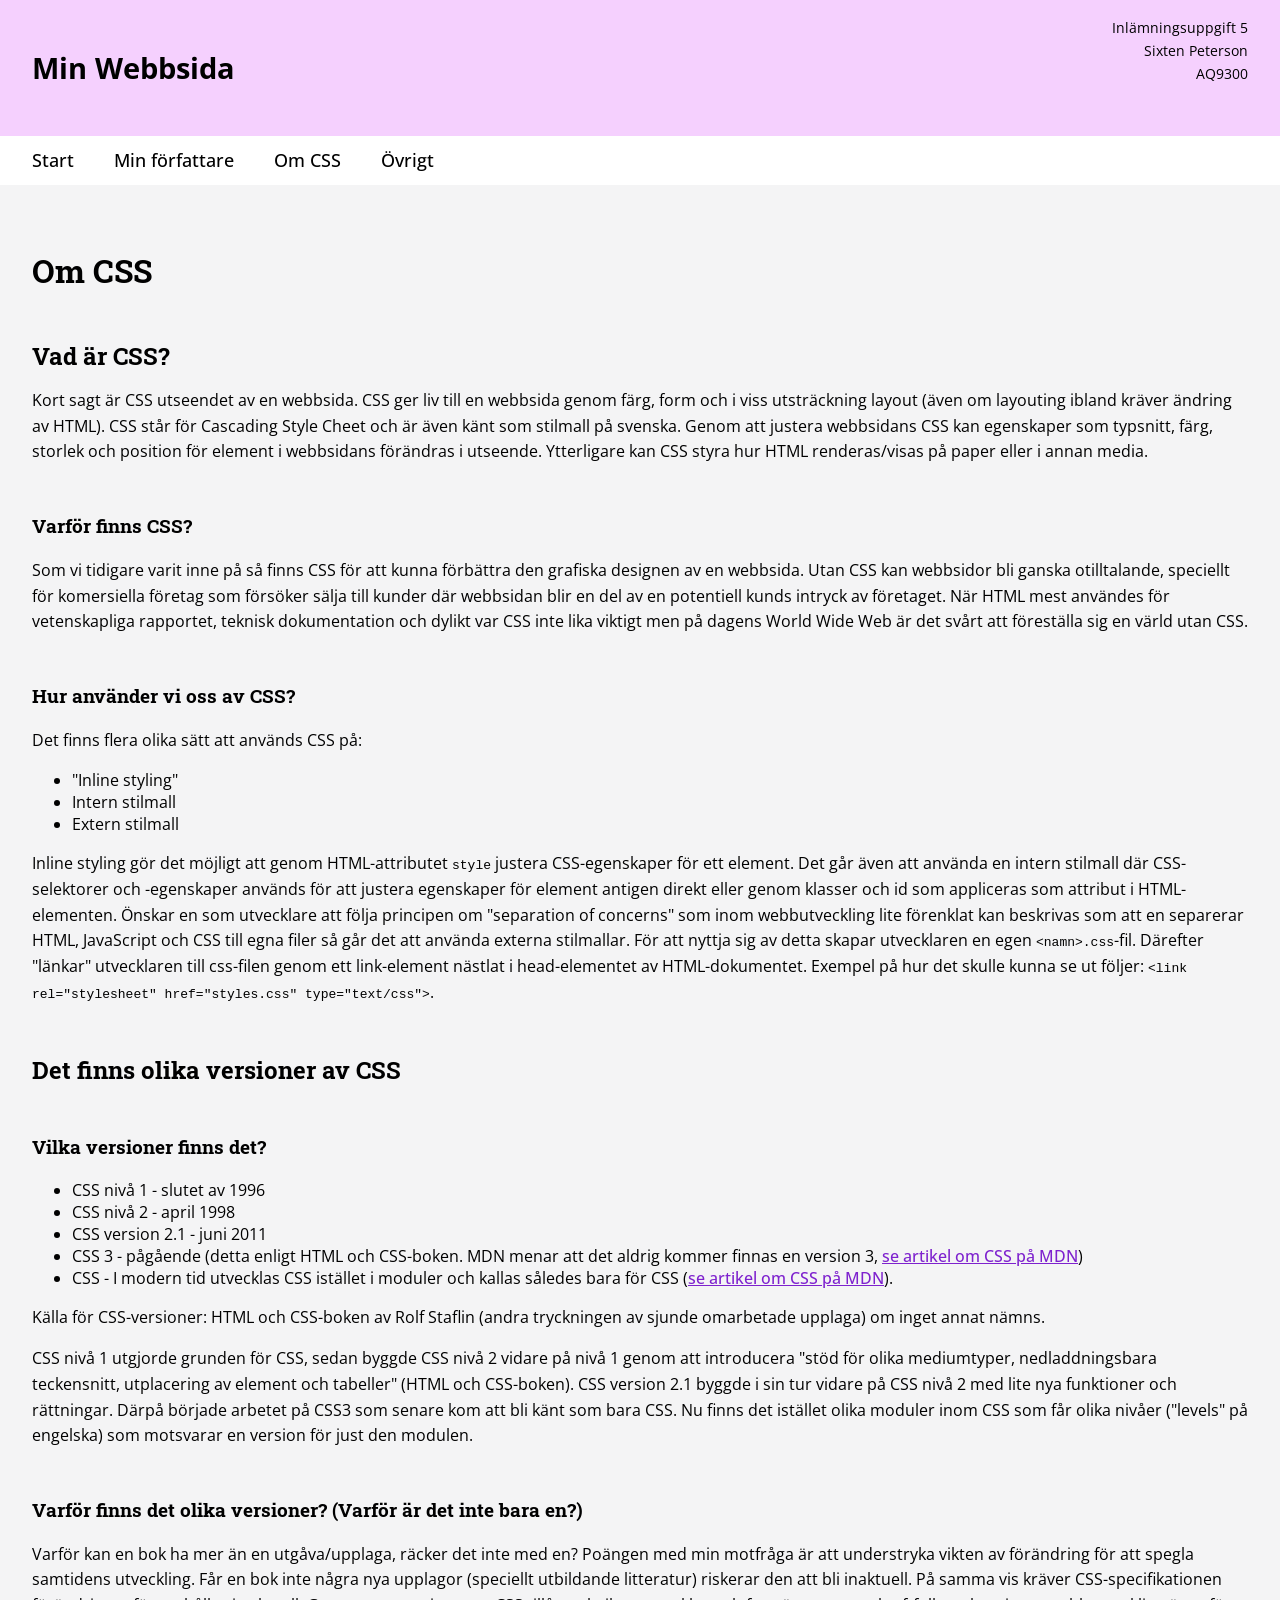
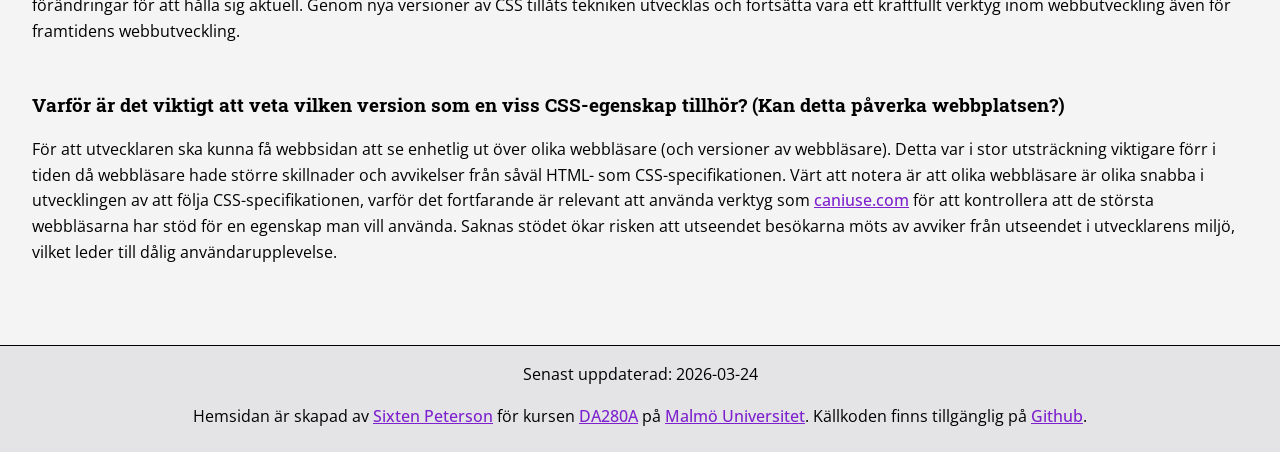
<file: Graded assignments/Assignment_5/om_css.html>
<!doctype html>
<html lang="sv"> <!-- Sätter språket till svenska för webbsidan, dels för validatorn och dels för tillgängligheten -->
    <head>
        <!-- Specificerar kodningen till UTF-8, vilket ger stöd för bokstäver såsom Å, Ä, Ö och andra tecken.-->
        <meta charset="UTF-8">
        <meta name="viewport" content="width=device-width, initial-scale=1"> <!-- Här för responsivitet -->
        <link rel="stylesheet" href="assets/style.css">
        <title>DA280A - Inlämning 5</title> <!-- Specificerar titeln för webbsidan -->

        <link href="https://fonts.googleapis.com/css2?family=Open+Sans:ital,wght@0,300..800;1,300..800&family=Roboto+Slab:wght@100..900&display=swap" rel="stylesheet">
    </head>
    <!-- Sätter en beige bakgrundsfärg för sidan och återställer margin till 0 för att slippa ett "glapp"/white space
    mellan innehållet och kanten på sidan. -->
    <body>
    <header> <!-- En enkel header lik bildbeskrivningen i uppgiften -->
        <p class="nav-heading">Min Webbsida</p> <!-- Webbsidans namn -->
        <div class="info-container">
            <p>Inlämningsuppgift 5</p>
            <p>Sixten Peterson</p>
            <p>AQ9300</p>
        </div>
    </header>

    <nav> <!-- Navigationselement som länkar vidare till webbplatsens andra sidor. -->
        <ul>
            <li><a href="index.html">Start</a></li>
            <li><a href="min_forfattare.html">Min författare</a></li>
            <li><a href="om_css.html">Om CSS</a></li>
            <li><a href="ovrigt.html">Övrigt</a></li>
        </ul>
    </nav>

        <main class="container"> <!-- Använder ett main element för det centrala innehållet av webbsidan -->
            <!-- Sätter h1-elementet/huvudrubriken som centrerad och understruken. Ytterligare lägger jag en margin på
            botten för att öka mellanrummet/white space mellan huvudrubriken och huvudinnehållet. -->
            <h1>
                Om CSS
            </h1>

            <h2>Vad är CSS?</h2>
            <p>
                Kort sagt är CSS utseendet av en webbsida. CSS ger liv till en webbsida genom färg, form och i viss
                utsträckning layout (även om layouting ibland kräver ändring av HTML). CSS står för Cascading Style
                Cheet och är även känt som stilmall på svenska. Genom att justera webbsidans CSS kan egenskaper som
                typsnitt, färg, storlek och position för element i webbsidans förändras i utseende. Ytterligare kan CSS
                styra hur HTML renderas/visas på paper eller i annan media.
            </p>

            <h3>Varför finns CSS?</h3>
            <p>
                Som vi tidigare varit inne på så finns CSS för att kunna förbättra den grafiska designen av en webbsida.
                Utan CSS kan webbsidor bli ganska otilltalande, speciellt för komersiella företag som försöker sälja
                till kunder där webbsidan blir en del av en potentiell kunds intryck av företaget. När HTML mest
                användes för vetenskapliga rapportet, teknisk dokumentation och dylikt var CSS inte lika viktigt men på
                dagens World Wide Web är det svårt att föreställa sig en värld utan CSS.
            </p>

            <h3>Hur använder vi oss av CSS?</h3>
            <p>Det finns flera olika sätt att används CSS på:</p>
            <ul>
                <li>"Inline styling"</li>
                <li>Intern stilmall</li>
                <li>Extern stilmall</li>
            </ul>
            <p>
                <span>Inline styling</span> gör det möjligt att genom HTML-attributet
                <code>style</code> justera CSS-egenskaper för ett element. Det går även att använda en
                <span>intern stilmall</span> där CSS-selektorer och -egenskaper används för
                att justera egenskaper för element antigen direkt eller genom klasser och id som appliceras som attribut
                i HTML-elementen. Önskar en som utvecklare att följa principen om "separation of concerns" som inom
                webbutveckling lite förenklat kan beskrivas som att en separerar HTML, JavaScript och CSS till egna
                filer så går det att använda <span>externa stilmallar</span>. För att nyttja
                sig av detta skapar utvecklaren en egen <code>&lt;namn&gt;.css</code>-fil. Därefter "länkar" utvecklaren
                till css-filen genom ett link-element nästlat i head-elementet av HTML-dokumentet. Exempel på hur det
                skulle kunna se ut följer: <code>&lt;link rel="stylesheet" href="styles.css" type="text/css"&gt;</code>.
            </p>

            <h2>Det finns olika versioner av CSS</h2>
            <h3>Vilka versioner finns det?</h3>
            <ul>
                <li>
                    CSS nivå 1 - slutet av 1996
                </li>
                <li>
                    CSS nivå 2 - april 1998
                </li>
                <li>
                    CSS version 2.1 - juni 2011
                </li>
                <li>
                    CSS 3 - pågående (detta enligt HTML och CSS-boken. MDN menar att det aldrig kommer finnas en
                    version 3, <a href="https://developer.mozilla.org/en-US/docs/Web/CSS">se artikel om CSS på MDN</a>)
                </li>
                <li>
                    CSS - I modern tid utvecklas CSS istället i moduler och kallas således bara för CSS
                    (<a href="https://developer.mozilla.org/en-US/docs/Web/CSS">se artikel om CSS på MDN</a>).
                </li>
            </ul>

            <p>
                Källa för CSS-versioner: HTML och CSS-boken av Rolf Staflin (andra tryckningen av sjunde omarbetade
                upplaga) om inget annat nämns.
            </p>
            <p>
                CSS nivå 1 utgjorde grunden för CSS, sedan byggde CSS nivå 2 vidare på nivå 1 genom att introducera
                "stöd för olika mediumtyper, nedladdningsbara teckensnitt, utplacering av element och tabeller"
                (HTML och CSS-boken). CSS version 2.1 byggde i sin tur vidare på CSS nivå 2 med lite nya funktioner och
                rättningar. Därpå började arbetet på CSS3 som senare kom att bli känt som bara CSS. Nu finns det
                istället olika moduler inom CSS som får olika nivåer ("levels" på engelska) som motsvarar en version för
                just den modulen.
            </p>

            <h3>Varför finns det olika versioner? (Varför är det inte bara en?)</h3>
            <p>
                Varför kan en bok ha mer än en utgåva/upplaga, räcker det inte med en? Poängen med min motfråga är att
                understryka vikten av förändring för att spegla samtidens utveckling. Får en bok inte några nya upplagor
                (speciellt utbildande litteratur) riskerar den att bli inaktuell. På samma vis kräver
                CSS-specifikationen förändringar för att hålla sig aktuell. Genom nya versioner av CSS tillåts tekniken
                utvecklas och fortsätta vara ett kraftfullt verktyg inom webbutveckling även för framtidens
                webbutveckling.
            </p>
            <h3>
                Varför är det viktigt att veta vilken version som en viss CSS-egenskap tillhör? (Kan detta påverka
                webbplatsen?)
            </h3>
            <p>
                För att utvecklaren ska kunna få webbsidan att se enhetlig ut över olika webbläsare (och versioner av
                webbläsare). Detta var i stor utsträckning viktigare förr i tiden då webbläsare hade större skillnader
                och avvikelser från såväl HTML- som CSS-specifikationen. Värt att notera är att olika webbläsare är
                olika snabba i utvecklingen av att följa CSS-specifikationen, varför det fortfarande är relevant att
                använda verktyg som <a href="https://caniuse.com/">caniuse.com</a> för att kontrollera att de största
                webbläsarna har stöd för en egenskap man vill använda. Saknas stödet ökar risken att utseendet besökarna
                möts av avviker från utseendet i utvecklarens miljö, vilket leder till dålig användarupplevelse.</p>
        </main>

        <!-- En enkel footer -->
        <footer>
            <p>Senast uppdaterad: 2026-03-24</p>
            <p>
                Hemsidan är skapad av <a href="https://snicon.rip">Sixten Peterson</a> för kursen <a href="https://mau.se/sok-utbildning/kurser/DA280A">DA280A</a> på
                <a href="https://mau.se/">Malmö Universitet</a>. Källkoden finns tillgänglig på <a href="https://github.com/Snicon/DA280A_Web-Development-I">Github</a>.
            </p>
        </footer>
    </body>
</html>
</file>
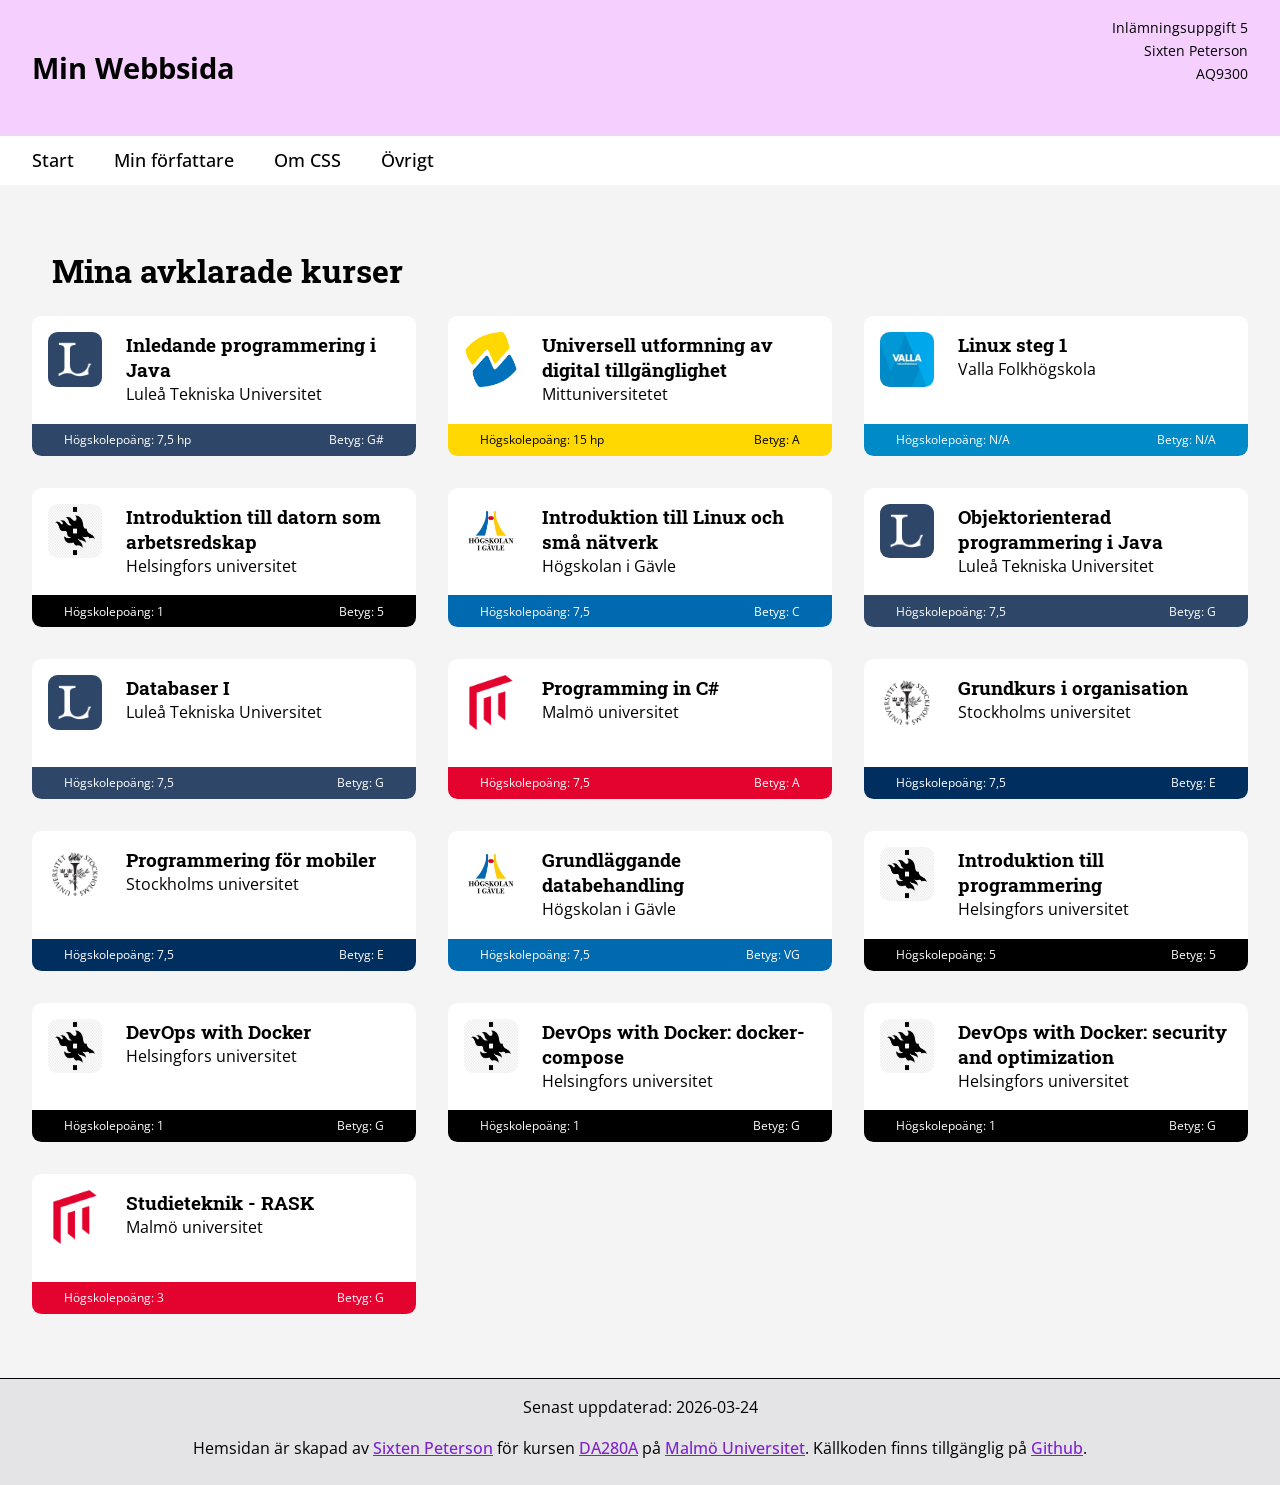
<file: Graded assignments/Assignment_5/ovrigt.html>
<!doctype html>
<html lang="sv"> <!-- Sätter språket till svenska för webbsidan, dels för validatorn och dels för tillgängligheten -->
<head>
    <meta charset="UTF-8"> <!-- Specificerar kodningen till UTF-8, vilket ger stöd för bokstäver såsom Å, Ä, Ö och andra tecken.-->
    <meta name="viewport" content="width=device-width, initial-scale=1"> <!-- Här för responsivitet -->

    <link rel="stylesheet" href="assets/style.css">
    <title>DA280A - Inlämning 5</title> <!-- Specificerar titeln för webbsidan -->

    <link href="https://fonts.googleapis.com/css2?family=Open+Sans:ital,wght@0,300..800;1,300..800&family=Roboto+Slab:wght@100..900&display=swap" rel="stylesheet">
</head>
    <body>
        <header> <!-- En enkel header lik bildbeskrivningen i uppgiften -->
            <p class="nav-heading">Min Webbsida</p> <!-- Webbsidans namn -->
            <div class="info-container">
                <p>Inlämningsuppgift 5</p>
                <p>Sixten Peterson</p>
                <p>AQ9300</p>
            </div>
        </header>

        <nav> <!-- Navigationselement som länkar vidare till webbplatsens andra sidor. -->
            <ul>
                <li><a href="index.html">Start</a></li>
                <li><a href="min_forfattare.html">Min författare</a></li>
                <li><a href="om_css.html">Om CSS</a></li>
                <li><a href="ovrigt.html">Övrigt</a></li>
            </ul>
        </nav>

        <main class="container"> <!-- Get lite padding -->
            <h1 class="title-courses">Mina avklarade kurser</h1> <!-- Huvudrubrik -->
            <div class="container-courses"> <!-- Container för alla kurser, nyttjar sig av grid för layouting -->
                <div class="container-course"> <!-- Ytterligare en container (hade lika gärna kunnat kallast course-card eller dylikt, nyttjar flex för att styra layouten -->
                    <div class="course-body"> <!-- Själva "kroppen" av kurskortet -->
                        <img src="assets/images/logos/ltu.jpeg" alt=""> <!-- logotypen för skolan där kursen ägt rum -->
                        <div>
                            <h2>Inledande programmering i Java</h2> <!-- Kursnamn -->
                            <p>Luleå Tekniska Universitet</p> <!-- Skolans namn -->
                        </div>
                    </div>
                    <div class="course-footer ltu"> <!-- kurskortsfot, visar lite kursinformation men med mindre fokus än kurskortskroppen. -->
                        <p>Högskolepoäng: 7,5 hp</p> <!-- Högskolepoäng (om relevant) -->
                        <p>Betyg: G#</p> <!-- Betyg (om relevant, folkhögskola ger inte betyg utan kursintyg t.ex.) -->
                    </div>
                </div>
                <div class="container-course"> <!-- Principen är densamma som för koretet ovan, se kommentarer där -->
                    <div class="course-body">
                        <img src="assets/images/logos/miun.png" alt="">
                        <div>
                            <h2>Universell utformning av digital tillgänglighet</h2>
                            <p>Mittuniversitetet</p>
                        </div>
                    </div>
                    <div class="course-footer miun">
                        <p>Högskolepoäng: 15 hp</p>
                        <p>Betyg: A</p>
                    </div>
                </div>
                <div class="container-course">
                    <div class="course-body">
                        <img src="assets/images/logos/valla.webp" alt="">
                        <div>
                            <h2>Linux steg 1</h2>
                            <p>Valla Folkhögskola</p>
                        </div>
                    </div>
                    <div class="course-footer valla">
                        <p>Högskolepoäng: N/A</p>
                        <p>Betyg: N/A</p>
                    </div>
                </div>
                <div class="container-course">
                    <div class="course-body">
                        <img src="assets/images/logos/uoh.png" alt="">
                        <div>
                            <h2>Introduktion till datorn som arbetsredskap</h2>
                            <p>Helsingfors universitet</p>
                        </div>
                    </div>
                    <div class="course-footer uoh">
                        <p>Högskolepoäng: 1</p>
                        <p>Betyg: 5</p>
                    </div>
                </div>
                <div class="container-course">
                    <div class="course-body">
                        <img src="assets/images/logos/hig.jpeg" alt="">
                        <div>
                            <h2>Introduktion till Linux och små nätverk</h2>
                            <p>Högskolan i Gävle</p>
                        </div>
                    </div>
                    <div class="course-footer hig">
                        <p>Högskolepoäng: 7,5</p>
                        <p>Betyg: C</p>
                    </div>
                </div>
                <div class="container-course">
                    <div class="course-body">
                        <img src="assets/images/logos/ltu.jpeg" alt="">
                        <div>
                            <h2>Objektorienterad programmering i Java</h2>
                            <p>Luleå Tekniska Universitet</p>
                        </div>
                    </div>
                    <div class="course-footer ltu">
                        <p>Högskolepoäng: 7,5</p>
                        <p>Betyg: G</p>
                    </div>
                </div>
                <div class="container-course">
                    <div class="course-body">
                        <img src="assets/images/logos/ltu.jpeg" alt="">
                        <div>
                            <h2>Databaser I</h2>
                            <p>Luleå Tekniska Universitet</p>
                        </div>
                    </div>
                    <div class="course-footer ltu">
                        <p>Högskolepoäng: 7,5</p>
                        <p>Betyg: G</p>
                    </div>
                </div>
                <div class="container-course">
                    <div class="course-body">
                        <img src="assets/images/logos/mau.png" alt="">
                        <div>
                            <h2>Programming in C#</h2>
                            <p>Malmö universitet</p>
                        </div>
                    </div>
                    <div class="course-footer mau">
                        <p>Högskolepoäng: 7,5</p>
                        <p>Betyg: A</p>
                    </div>
                </div>
                <div class="container-course">
                    <div class="course-body">
                        <img src="assets/images/logos/su.png" alt="">
                        <div>
                            <h2>Grundkurs i organisation</h2>
                            <p>Stockholms universitet</p>
                        </div>
                    </div>
                    <div class="course-footer su">
                        <p>Högskolepoäng: 7,5</p>
                        <p>Betyg: E</p>
                    </div>
                </div>
                <div class="container-course">
                    <div class="course-body">
                        <img src="assets/images/logos/su.png" alt="">
                        <div>
                            <h2>Programmering för mobiler</h2>
                            <p>Stockholms universitet</p>
                        </div>
                    </div>
                    <div class="course-footer su">
                        <p>Högskolepoäng: 7,5</p>
                        <p>Betyg: E</p>
                    </div>
                </div>
                <div class="container-course">
                    <div class="course-body">
                        <img src="assets/images/logos/hig.jpeg" alt="">
                        <div>
                            <h2>Grundläggande databehandling</h2>
                            <p>Högskolan i Gävle</p>
                        </div>
                    </div>
                    <div class="course-footer hig">
                        <p>Högskolepoäng: 7,5</p>
                        <p>Betyg: VG</p>
                    </div>
                </div>
                <div class="container-course">
                    <div class="course-body">
                        <img src="assets/images/logos/uoh.png" alt="">
                        <div>
                            <h2>Introduktion till programmering</h2>
                            <p>Helsingfors universitet</p>
                        </div>
                    </div>
                    <div class="course-footer uoh">
                        <p>Högskolepoäng: 5</p>
                        <p>Betyg: 5</p>
                    </div>
                </div>
                <div class="container-course">
                    <div class="course-body">
                        <img src="assets/images/logos/uoh.png" alt="">
                        <div>
                            <h2>DevOps with Docker</h2>
                            <p>Helsingfors universitet</p>
                        </div>
                    </div>
                    <div class="course-footer uoh">
                        <p>Högskolepoäng: 1</p>
                        <p>Betyg: G</p>
                    </div>
                </div>
                <div class="container-course">
                    <div class="course-body">
                        <img src="assets/images/logos/uoh.png" alt="">
                        <div>
                            <h2>DevOps with Docker: docker-compose</h2>
                            <p>Helsingfors universitet</p>
                        </div>
                    </div>
                    <div class="course-footer uoh">
                        <p>Högskolepoäng: 1</p>
                        <p>Betyg: G</p>
                    </div>
                </div>
                <div class="container-course">
                    <div class="course-body">
                        <img src="assets/images/logos/uoh.png" alt="">
                        <div>
                            <h2>DevOps with Docker: security and optimization</h2>
                            <p>Helsingfors universitet</p>
                        </div>
                    </div>
                    <div class="course-footer uoh">
                        <p>Högskolepoäng: 1</p>
                        <p>Betyg: G</p>
                    </div>
                </div>
                <div class="container-course">
                    <div class="course-body">
                        <img src="assets/images/logos/mau.png" alt="">
                        <div>
                            <h2>Studieteknik - RASK</h2>
                            <p>Malmö universitet</p>
                        </div>
                    </div>
                    <div class="course-footer mau">
                        <p>Högskolepoäng: 3</p>
                        <p>Betyg: G</p>
                    </div>
                </div>
            </div>
        </main>

        <!-- En enkel footer -->
        <footer>
            <p>Senast uppdaterad: 2026-03-24</p>
            <p>
                Hemsidan är skapad av <a href="https://snicon.rip">Sixten Peterson</a> för kursen <a href="https://mau.se/sok-utbildning/kurser/DA280A">DA280A</a> på
                <a href="https://mau.se/">Malmö Universitet</a>. Källkoden finns tillgänglig på <a href="https://github.com/Snicon/DA280A_Web-Development-I">Github</a>.
            </p>
        </footer>
    </body>
</html>
</file>
<file: Graded assignments/Assignment_5/assets/style.css>
/* Återställning och enklare modifikationer av vanligt förekommande element */
body {
    background-color: #f4f4f5;
    font-family: "Open Sans", sans-serif;
    margin: 0;
}

h1, h2, h3, h4, h5, h6 {
    font-family: "Roboto Slab", serif;
    margin-bottom: 1.25rem;
    margin-top: 3rem;
}

h1 {
    margin-top: 0;
}

h2 {
    margin-bottom: 0.5rem;
}

a {
    color: #7e22ce;
    font-weight: 500;
}

p {
    line-height: 1.6;
}

header {
    background-color: #f5d0fe;
    display: flex;
    justify-content: space-between;
    padding: 1rem 2rem;
}

/* Navigation */
nav {
    background-color: white;
}

.nav-heading {
    font-weight: bold;
    font-size: 1.8rem;
}

nav ul {
    display: flex;
    list-style: none;
    margin: 0;
    padding: 0 2rem;
}

nav ul li {
    padding: 0.8rem 2.5rem 0.8rem 0;
}

nav ul li a {
    font-size: 1.1rem;
    text-decoration: none;
    color: black;
}

nav ul li a:hover {
    text-decoration: underline;
    cursor: pointer;
}


/* Containers */
.container {
    padding: 4rem 2rem;
}

.container-start {
    display: grid;
    grid-template-columns: 2fr 1fr;
    grid-auto-rows: min-content;
    grid-gap: 6rem;
    align-items: start;
}

.container-start main {
    flex: 3;
}

.container-start aside {
    flex: 1;
    background-color: white;
    padding: 1rem;
    border-radius: 1rem;
}

.container-start aside h2 {
    margin: 0;
}

.container-start aside form {
    display: flex;
    flex-direction: column;
    margin-top: 0.6rem;
}

.container-start aside form input {
    margin-top: 0.4rem;
    background-color: #e4e4e7;
    border: none;
    border-radius: 0.6rem;
    padding: 0.7rem 1rem;
}

.container-start aside form label {
    margin-top: 0.8rem;
    font-weight: bold;
    font-size: 0.9rem;
}

.info-container {
    display: flex;
    flex-direction: column;
}

.info-container p {
    font-size: 0.9rem;
    text-align: end;
    margin: 0;
}

/* Kurskortsrelaterad CSS */
.title-courses {
    margin-bottom: 1.5rem;
    margin-left: 1.25rem;
}

.container-courses {
    display: grid;
    grid-template-columns: 1fr 1fr 1fr;
    gap: 2rem;
    grid-auto-rows: 1fr;
}

.container-courses h2 {
    margin: 0;
    font-size: 1.2rem;
}

.container-course {
    display: flex;
    flex-direction: column;
    height: 100%;
}

.course-body {
    background-color: white;
    padding: 1rem 1rem;
    border-radius: 0.6rem 0.6rem 0 0;
    display: flex;
    flex: 1;
    gap: 1.5rem;
}

.course-body > img {
    width: 3.4rem;
    height: 3.4rem;
    border-radius: 0.6rem;
}

.course-body > div {
    display: flex;
    flex-direction: column;
}

.course-body > div p {
    margin: 0;
}

.course-footer {
    display: flex;
    justify-content: space-between;
    font-size: 0.75rem; /** Det går tveklöst att diskutera tillgängligheten kring detta... **/
    background-color: #f5d0fe;
    padding: 0.4rem 2rem;
    border-radius: 0 0 0.6rem 0.6rem
}

.course-footer p {
    margin: 0;
}

/* Färgtema för kurskortsfooter baserat på skolornas grafiska profil */
.ltu {
    background-color: #2E4668;
    color: white;
}

.miun {
    background-color: #FFD701;
    color: black;
}

.valla {
    background-color: #008AC8;
    color: white;
}

.uoh {
    background-color: #000;
    color: white;
}

.hig {
    background-color: #006AB0;
    color: white;
}

.su {
    background-color: #002F5F;
    color: white;
}

.mau {
    background-color: #E4032E;
    color: white;
}

/* CSS för knapp */
.button {
    background-color: #9333ea;
    color: white;
    border: none;
    padding: 0.8rem;
    border-radius: 0.4rem;
    margin-top: 1.2rem;
    font-size: 1.1rem;
    font-family: "Roboto Slab", serif;
}

.button:hover {
    background-color: #6b21a8;
    cursor: pointer;
}

/* CSS för listorna med för-/nackdelar */
.pros {
    list-style-type: "+ ";
}

.cons {
    list-style-type: "- ";
}

/* Footer */
footer {
    border-top: 1px solid black;
    background-color: #e4e4e7;
    text-align: center;
    padding-bottom: 0.45rem;
}
</file>
<file: Graded assignments/Assignment_6/assets/css/style.css>
/* Lite enkel återställning av CSS och justerad stil för återkommande element */
html, body, ul {
    padding: 0;
    margin: 0;
}

h1, h2, h3, h4, h5, h6 {
    font-family: 'Rubrik', sans-serif;
}

p {
    font-family: 'Playfair Display', serif;
}

/* Containrar */
.main-container {
    display: flex;
    flex-direction: column;
}

.card-container {
    display: grid;
    grid-template-columns: 1fr;
    padding: 0 1.2rem;
}

/* Navigation */
.sidenav {
    background-color: rgb(253,186,116);
    text-align: center;
}

.sidenav > h2 {
    font-size: 2rem;
    margin: 0;
}

.nav-logo {
    display: none;
}

.nav-item {
    list-style-type: none;
}

.nav-item a {
    color: black;
    text-decoration: none;
    font-family: 'Rubrik', sans-serif;
    background-color: white;
    padding: 0.8rem;
    border-radius: 0.4rem;
    display: block;
}

.nav-item a:hover {
    background-color: darkslategrey;
    color: white;
    transition: 0.5s;
    transition-timing-function: cubic-bezier(0.4, 0, 0.2, 1); /* Värdena för cubic-bazier är kopierade från TailwindCSS: https://tailwindcss.com/docs/transition-timing-function#basic-example */
}

.nav-menu {
    padding: 0.5rem;
}

.nav-menu ul {
    display: flex;
    flex-direction: column;
    justify-content: center;
    row-gap: 0.8rem;
    margin-top: 0.6rem;
}

/* Huvudinnehåll */
.main-content {
     padding: 0 2rem;
 }

main > h1 {
    text-align: center;
}

/* Kortrelaterad CSS */
.card {
    display: flex;
    flex: 1;
    flex-direction: column;
    margin-left: auto;
    margin-right: auto;
    margin-top: 2rem;
    font-size: 0.95rem;
}

.card img {
    border-radius: 0.6rem;
    aspect-ratio: 3 / 2; /* Lite fult trick av mig, men detta gör så att alla bilderna (som är av olika upplösning och bildförhållande) ser lika stora ut på skärmen, men på bekostnad av att vissa bilder blir lite fult "ihoptryckta". Godtycklig lösning för en inlämningsuppgift, men kanske inget jag hade levererat till en kund om jag representerat en webbyrå. */
    width: 100%;
}

.card-special {
    display: flex;
    margin-top: 0;
}

.card-special img {
    background-color: white;
    padding: 0.5rem;
    border: 1px solid lightgray;
    border-radius: 0;
    box-shadow: 0 0 0.3rem darkgray;
    margin: 0 1rem;
    width: stretch;
}

/* Sidfot relaterat */
footer {
    text-align: center;
}

footer #ugly-footer-text {
    font-style: italic;
}

/* Första brytpunkten för responsive CSS. CSS-en är utvecklad utefter mobil-först-principen vilket innebär att dessa brytpunkter är för att justera för större skärmar. */
@media (min-width: 769px) {
    /* Huvudinnehåll  */
    .main-content {
        display: flex;
        flex-direction: column;
        flex: 3;
    }

    .main-container {
        flex-direction: row;
    }

    main > h1 {
        text-align: left;
        font-size: 3rem;
        margin-top: 3rem;
        margin-bottom: 1rem;
    }

    /* Navigation */
    .sidenav {
        /* Säkerställer att sidomenyn sträcker sig över hela längden på sidan nedan: */
        position: sticky;
        top: 0;
        flex: 2;
    }

    .sidenav h2 {
        font-size: 3rem;
        margin: 0;
    }

    .nav-logo {
        display: block;
        width: 8rem;
        margin: 2rem auto;
    }

    .sidenav-content {
        /* För så att navigationen alltid följer med i sidomenyn så att användaren alltid kan växla sida oavsett om den skrollat eller ej. */
        position: sticky;
        top: 2rem;
        padding: 0 1rem;
    }
}

/* Andra brytpunkten, nu för lite bredare skärmar */
@media (min-width: 1280px) {
    /* Huvudinnehåll */
    .main-content {
        flex: 3;
    }

    /* Kortrelated CSS */
    .card-container {
        grid-template-columns: 1fr 1fr;
        gap: 3rem;
    }

    .card-special .card-content img {
        flex: 2;
    }

    .card-special .card-content div {
        flex: 3;
    }

    /* Navigation */
    .sidenav {
        flex: 1;
    }
}

/* Trejde brytpunkten, ännu lite bredare skärmar */
@media (min-width: 1920px) {
    /* Huvudinnehåll */
    .main-content {
        flex: 6;
    }

    /* Kortrelaterad CSS */
    .card-special .card-content {
        display: flex;
        flex-direction: row-reverse;
        gap: 3rem;
        font-size: 1.2rem;
    }
    .card-container {
        grid-template-columns: 1fr 1fr 1fr;
    }
}

/* Fjärde och sista brytpunkten, enbart här för att göra det någorlunda fint på min högupplösta skärm. */
@media (min-width: 2560px) {
    /* Huvudinnehåll */
    .main-content {
        flex: 10;
    }
}
</file>
